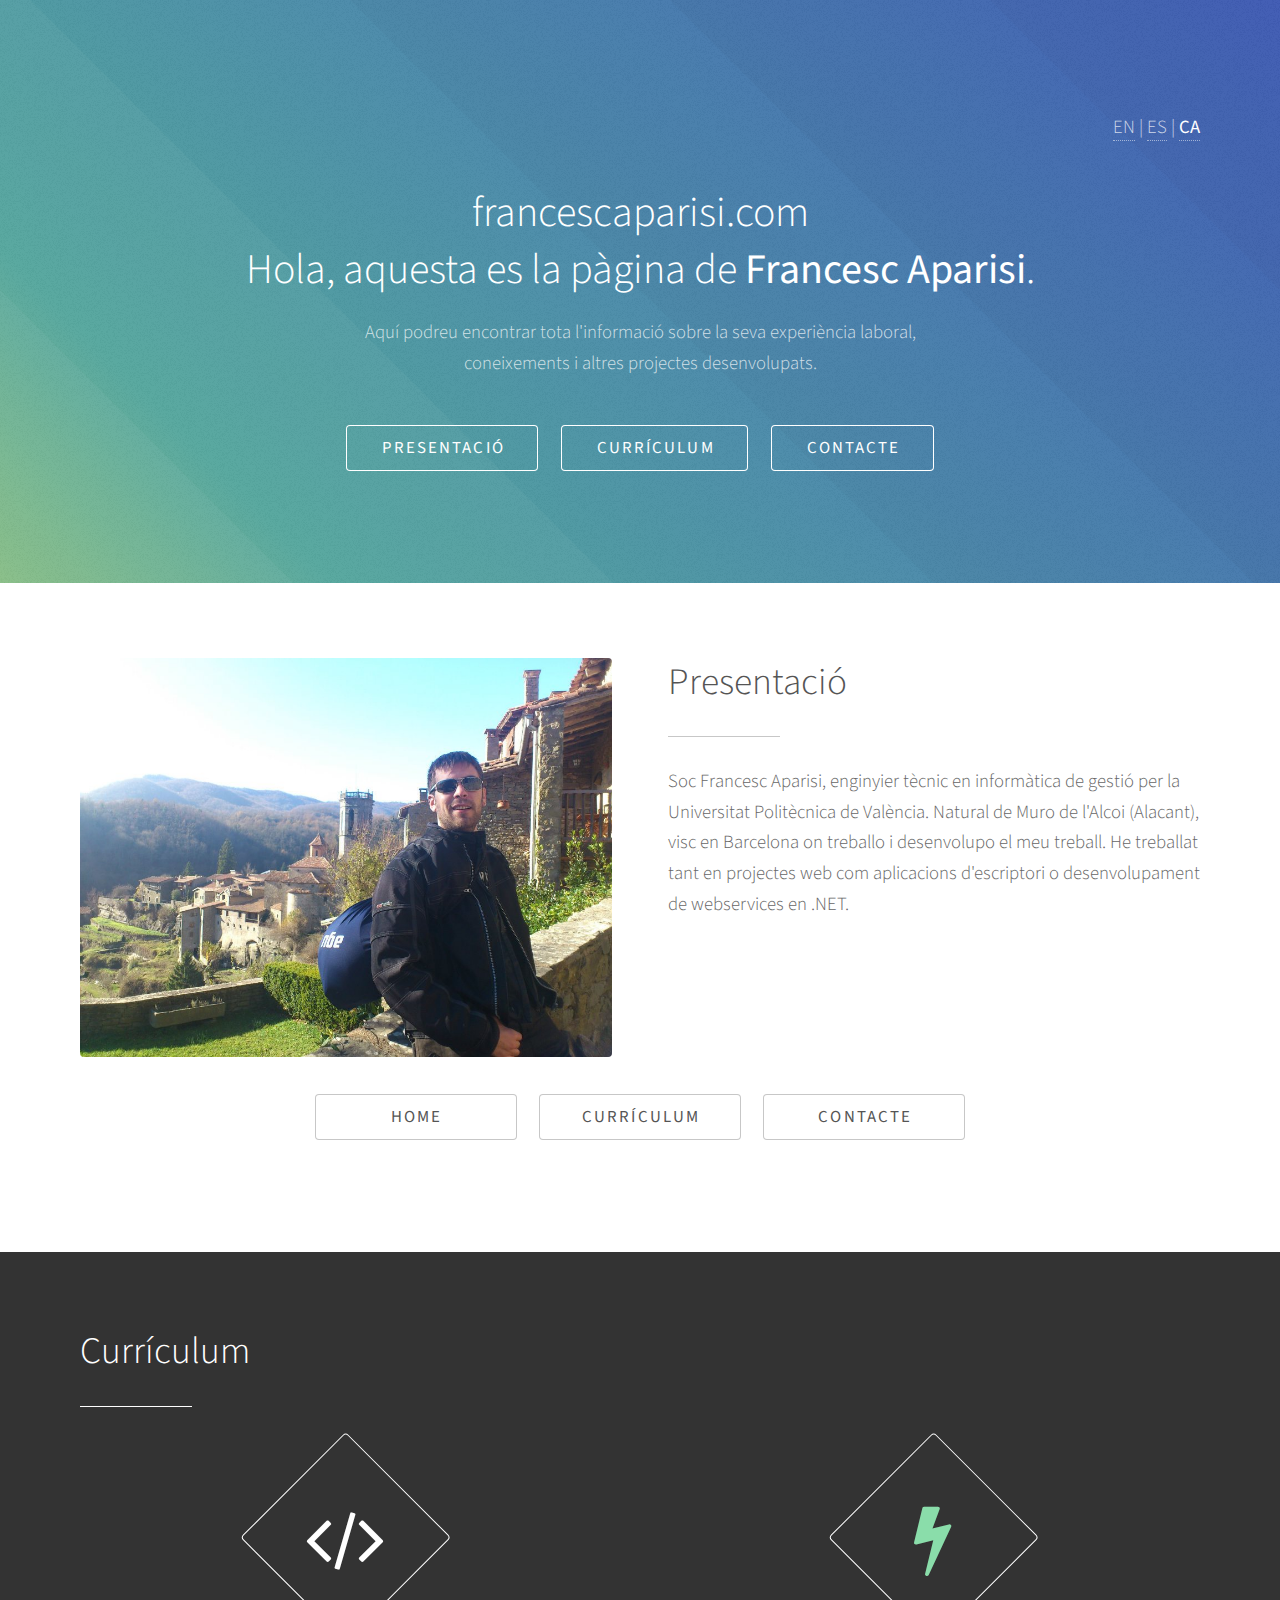
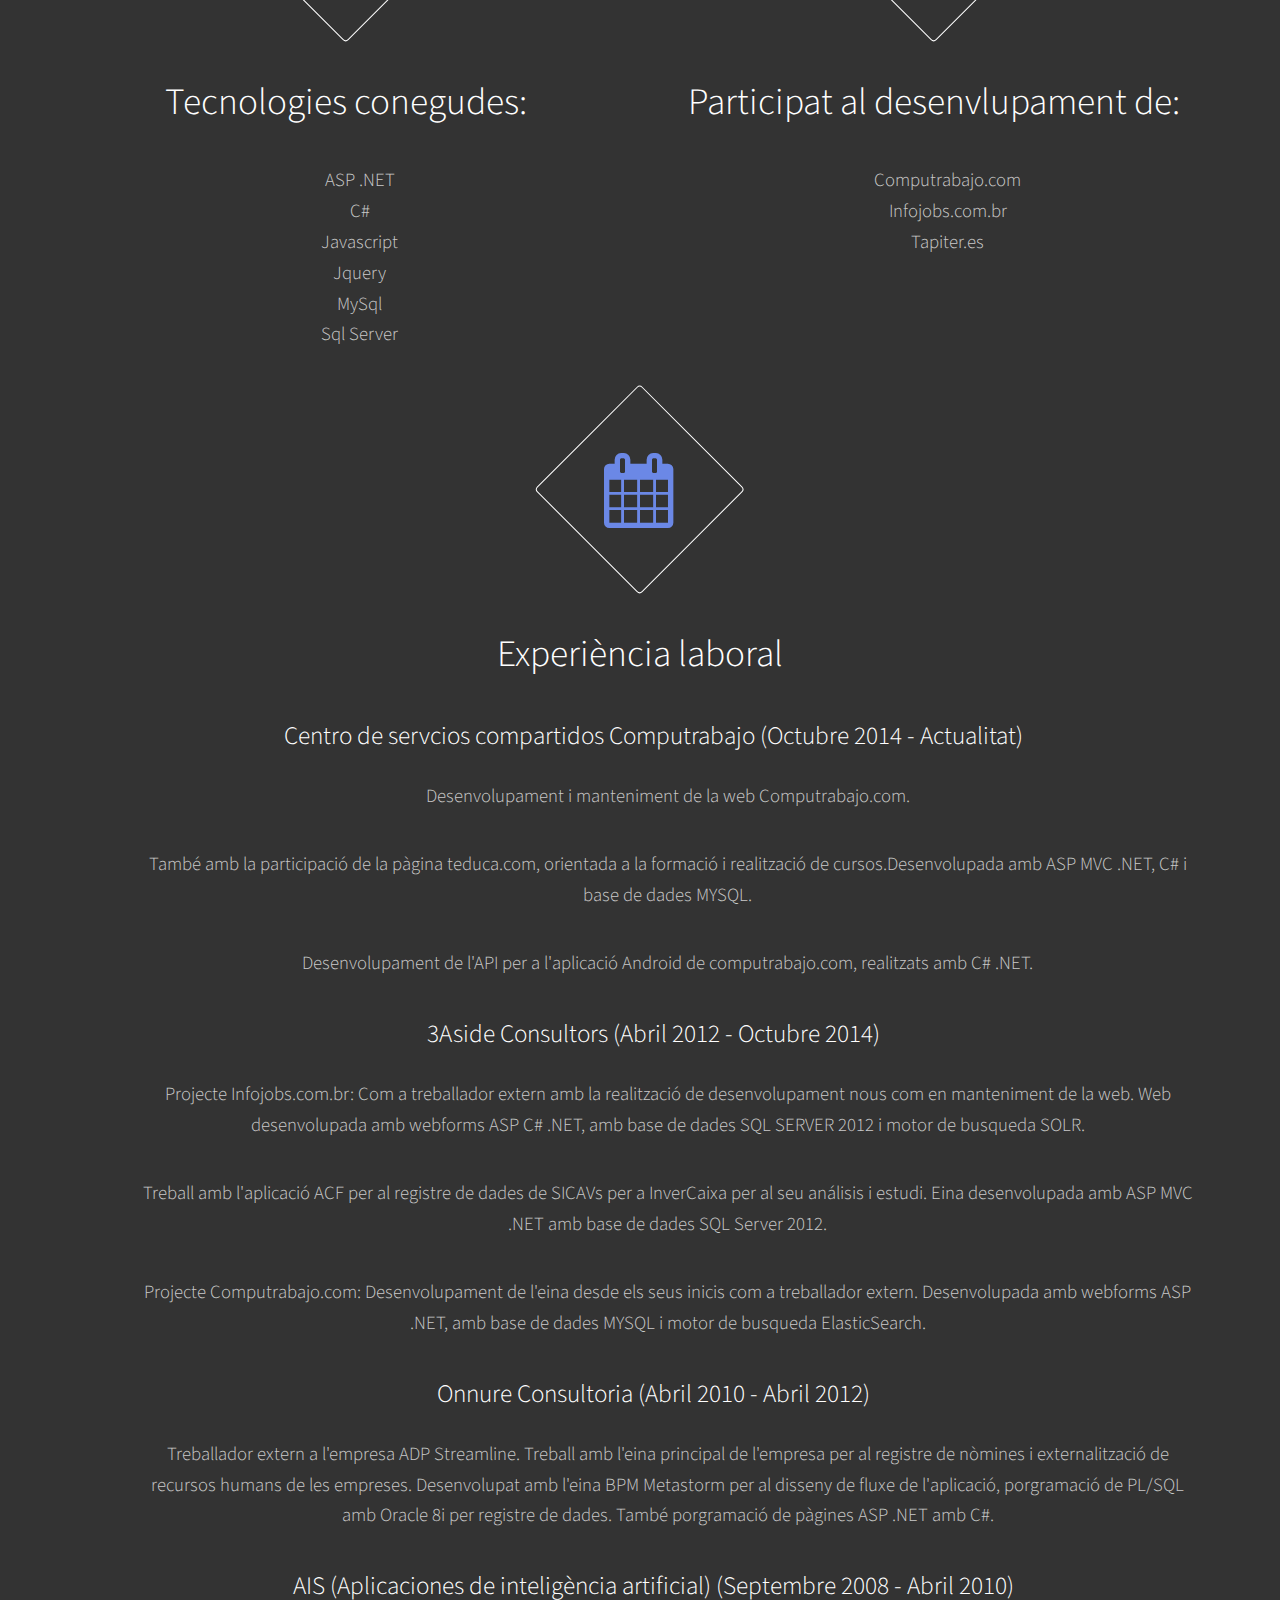
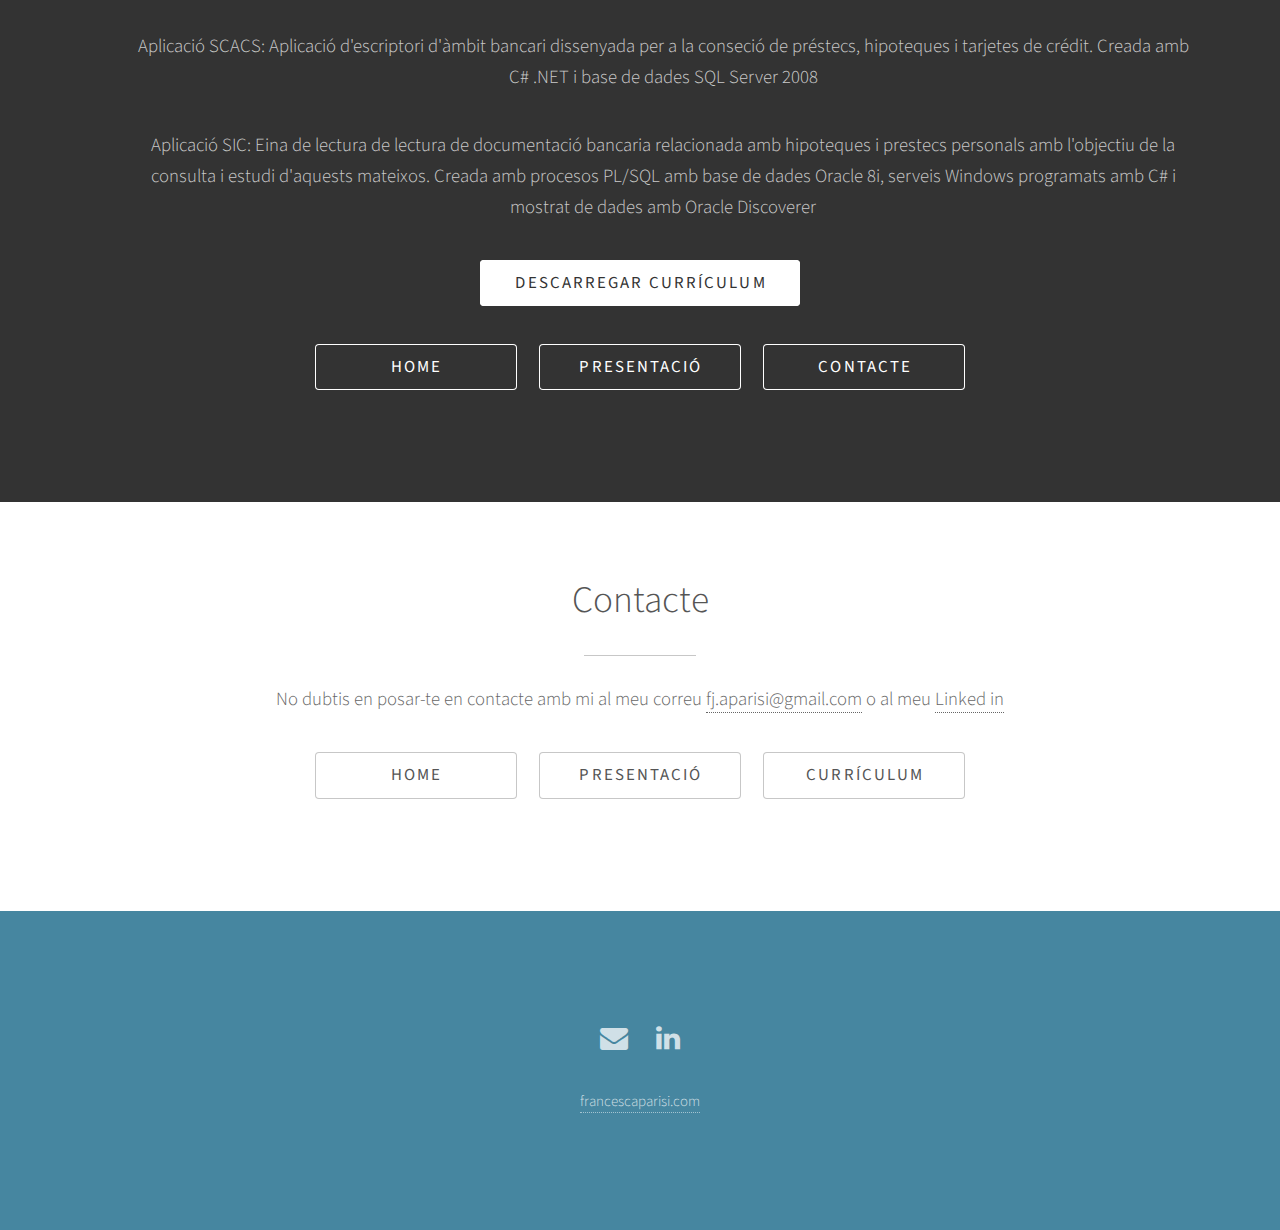
<file: ca/index.html>
<!DOCTYPE HTML>
<html>
	<head>
		<title>Benvingut/da a francescaparisi.com</title>
		<meta charset="utf-8" />
		<meta name="viewport" content="width=device-width, initial-scale=1" />
		<!--[if lte IE 8]><script src="../assets/js/ie/html5shiv.js"></script><![endif]-->
		<link rel="stylesheet" href="../assets/css/main.css" />
		<!--[if lte IE 8]><link rel="stylesheet" href="../assets/css/ie8.css" /><![endif]-->
		<!--[if lte IE 9]><link rel="stylesheet" href="../assets/css/ie9.css" /><![endif]-->
	</head>
	<body>

		<!-- Header -->
			<section id="header">
			<div class="container inner" style="text-align: right;">
				<a href="../en/index.html">EN</a> | <a href="../es/index.html">ES</a> | <a href="../ca/index.html"><strong>CA</strong></a>
			</div>
				<div class="inner">
					<h1><p>francescaparisi.com</p></h1>
					<h1>Hola, aquesta es la pàgina de <strong>Francesc Aparisi</strong>.<br /></h1>
					<p>Aquí podreu encontrar tota l'informació sobre la seva experiència laboral,<br />
					coneixements i altres projectes desenvolupats.</p>
					<ul class="actions">
						<li><a href="#one" class="button scrolly">Presentació</a></li>
						<li><a href="#two" class="button scrolly">Currículum</a></li>
						<li><a href="#three" class="button scrolly">Contacte</a></li>
					</ul>
				</div>
			</section>

		<!-- One -->
			<section id="one" class="main style1">
				<div class="container">
					<div class="row 150%">
						<div class="6u 12u$(medium)">
							<span class="image fit"><img src="../images/mainpict.jpg" alt="" /></span>
						</div>
						<div class="6u$ 12u$(medium) important(medium)">
							<header class="major">
								<h2>Presentació</h2>
							</header>
							<p>Soc Francesc Aparisi, enginyier tècnic en informàtica de gestió per 
							la Universitat Politècnica de València. Natural de Muro de l'Alcoi (Alacant), 
							visc en Barcelona on treballo i desenvolupo el meu treball. He treballat tant
							en projectes web com aplicacions d'escriptori o desenvolupament de webservices
							en .NET.</p>
						</div>
						<div class="12u 12u$(medium)" style="text-align: center;" >
						    <ul class="actions uniform">
						    	<li>
						    		<a href="#header" class="button scrolly">Home</a>
						    	</li>
						    	<li>
						    		<a href="#two" class="button scrolly">Currículum</a>
						    	</li>
						    	<li>
						    		<a href="#three" class="button scrolly">Contacte</a>
						    	</li>
						    </ul>
					    </div>
					</div>
				</div>
			</section>

		<!-- Two -->
			<section id="two" class="main style2">
				<div class="container">
				<header class="major">
					<h2>Currículum</h2>
				</header>
					<div class="row 150%">
						<div class="6u 12u$(medium)" style="text-align: center;">
							<ul class="major-icons">
								<li><span class="icon style major fa-code"></span></li>
							</ul>
								<h2>Tecnologies conegudes:</h2>
									<ul>
										<li>ASP .NET</li>
										<li>C#</li>
										<li>Javascript</li>
										<li>Jquery</li>
										<li>MySql</li>
										<li>Sql Server</li>
									</ul>
							
						</div>
						<div class="6u$ 12u$(medium)" style="text-align: center;">
							<ul class="major-icons">
								<li><span class="icon style2 major fa-bolt"></span></li>
							</ul>
								<h2>Participat al desenvlupament de:</h2>
									<ul>
										<li>Computrabajo.com</li>
										<li>Infojobs.com.br</li>
										<li>Tapiter.es</li>
									</ul>
						</div>
					</div>
					<div class="rows 150%">
						<div class="12u$ 12u$(medium)" style="text-align: center;">
							<ul class="major-icons">
								<li><span class="icon style6 major fa-calendar"></span></li>
							</ul>
								<h2>Experiència laboral</h2>
								<ul>
									<li><h3>Centro de servcios compartidos Computrabajo (Octubre 2014 - Actualitat)</h3>
										<ul>
											<li>
												<p>Desenvolupament i manteniment de la web Computrabajo.com.</p>
												<p> També amb la participació de la pàgina teduca.com, orientada a la formació i realització de cursos.Desenvolupada amb ASP MVC .NET, C# i base de dades MYSQL.</p>
												<p>Desenvolupament de l'API per a l'aplicació Android de computrabajo.com, realitzats amb C# .NET.</p>
											</li>
										</ul>
									</li>
									<li>
										<h3>3Aside Consultors (Abril 2012 - Octubre 2014)</h3>
										<ul>
											<li><p>Projecte Infojobs.com.br: Com a treballador extern amb la realització de desenvolupament nous com en 
											manteniment de la web. Web desenvolupada amb webforms ASP C# .NET, amb base de dades SQL SERVER 2012 i motor de busqueda
											SOLR.</p></li>
											<li><p>Treball amb l'aplicació ACF per al registre de dades de SICAVs per a InverCaixa per al seu análisis i estudi. Eina desenvolupada amb ASP MVC .NET amb base de dades SQL Server 2012.</p></li>
											<li><p>Projecte Computrabajo.com: Desenvolupament de l'eina desde els seus inicis com a treballador extern. Desenvolupada amb webforms ASP .NET, amb base de dades MYSQL i motor de busqueda ElasticSearch.</p></li>
										</ul>
									</li>
									<li>
										<h3>Onnure Consultoria (Abril 2010 - Abril 2012)</h3>
										<ul>
											<li><p>Treballador extern a l'empresa ADP Streamline. Treball amb l'eina principal de l'empresa per al registre
											de nòmines i externalització de recursos humans de les empreses. Desenvolupat amb l'eina BPM Metastorm per 
											al disseny de fluxe de l'aplicació, porgramació de PL/SQL amb Oracle 8i per registre de dades. També porgramació
											de pàgines ASP .NET amb C#.</p></li>
										</ul>
									</li>
									<li><h3>AIS (Aplicaciones de inteligència artificial) (Septembre 2008 - Abril 2010)</h3></li>
										<ul>
											<li><p>Aplicació SCACS: Aplicació d'escriptori d'àmbit bancari dissenyada per a la conseció 
												de préstecs, hipoteques i tarjetes de crédit. Creada amb C# .NET i base de dades SQL Server 2008</p></li>
											<li><p>Aplicació SIC: Eina de lectura de lectura de documentació bancaria relacionada amb hipoteques i 
												prestecs personals amb l'objectiu de la consulta i estudi d'aquests mateixos. Creada amb 
												procesos PL/SQL amb base de dades Oracle 8i, serveis Windows programats amb C# i mostrat de dades amb Oracle Discoverer</p>
											</li>
										</ul>
								</ul>
						</div>
					</div>
					<div class="12u 12u$(medium)" style="text-align: center;" >
					    <ul class="actions uniform">
					    	<li>
					    		<a href="../docs/CV.pdf" target="_blank" class="button special">Descarregar currículum</a>
					    	</li>
					    </ul>
				    </div>
					<div class="12u 12u$(medium)" style="text-align: center;" >
					    <ul class="actions uniform">
					    	<li>
					    		<a href="#header" class="button scrolly">Home</a>
					    	</li>
					    	<li>
					    		<a href="#one" class="button scrolly">Presentació</a>
					    	</li>
					    	<li>
					    		<a href="#three" class="button scrolly">Contacte</a>
					    	</li>
					    </ul>
				    </div>
				</div>
			</section>
		<!-- Three -->
			<section id="three" class="main style1 special">
				<div class="container">
					<header class="major">
						<h2>Contacte</h2>
					</header>
						<p>No dubtis en posar-te en contacte amb mi al meu correu <a href="mailto:fj.aparisi@gmail.com" target="_top">fj.aparisi@gmail.com</a> o al meu <a href="http://es.linkedin.com/in/1984francescaparisimartinez" target="_blank">Linked in</a></p>
					
					<div class="row 150%">
						<div class="12u$ 12u$(medium)">
							<div class="12u 12u$(medium)" style="text-align: center;" >
						    	<ul class="actions uniform">
							    	<li>
							    		<a href="#header" class="button scrolly">Home</a>
							    	</li>
							    	<li>
							    		<a href="#one" class="button scrolly">Presentació</a>
							    	</li>
							    	<li>
							    		<a href="#two" class="button scrolly">Currículum</a>
							    	</li>
						    	</ul>
				    		</div>
						</div>
					</div>
				</div>
			</section>
		<!-- Footer -->
			<section id="footer">
				<ul class="icons">
					<!--<li><a href="#" class="icon alt fa-github"><span class="label">GitHub</span></a></li>-->
					<li><a href="mailto:fj.aparisi@gmail.com" class="icon alt fa-envelope">
						<span class="label">Email</span></a>
					</li>
					<li>
						<a href="http://es.linkedin.com/in/1984francescaparisimartinez" target="_blank" class="icon alt fa-linkedin">
						<span class="label">LinkedIn</span></a>
					</li>
				</ul>
				<ul class="copyright">
					<li><a href="http://francescaparisi.com">francescaparisi.com</a></li>
				</ul>
			</section>

		<!-- Scripts -->
			<script src="../assets/js/jquery.min.js"></script>
			<script src="../assets/js/jquery.scrolly.min.js"></script>
			<script src="../assets/js/skel.min.js"></script>
			<script src="../assets/js/util.js"></script>
			<!--[if lte IE 8]><script src="../assets/js/ie/respond.min.js"></script><![endif]-->
			<script src="../assets/js/main.js"></script>

	</body>
</html>
</file>
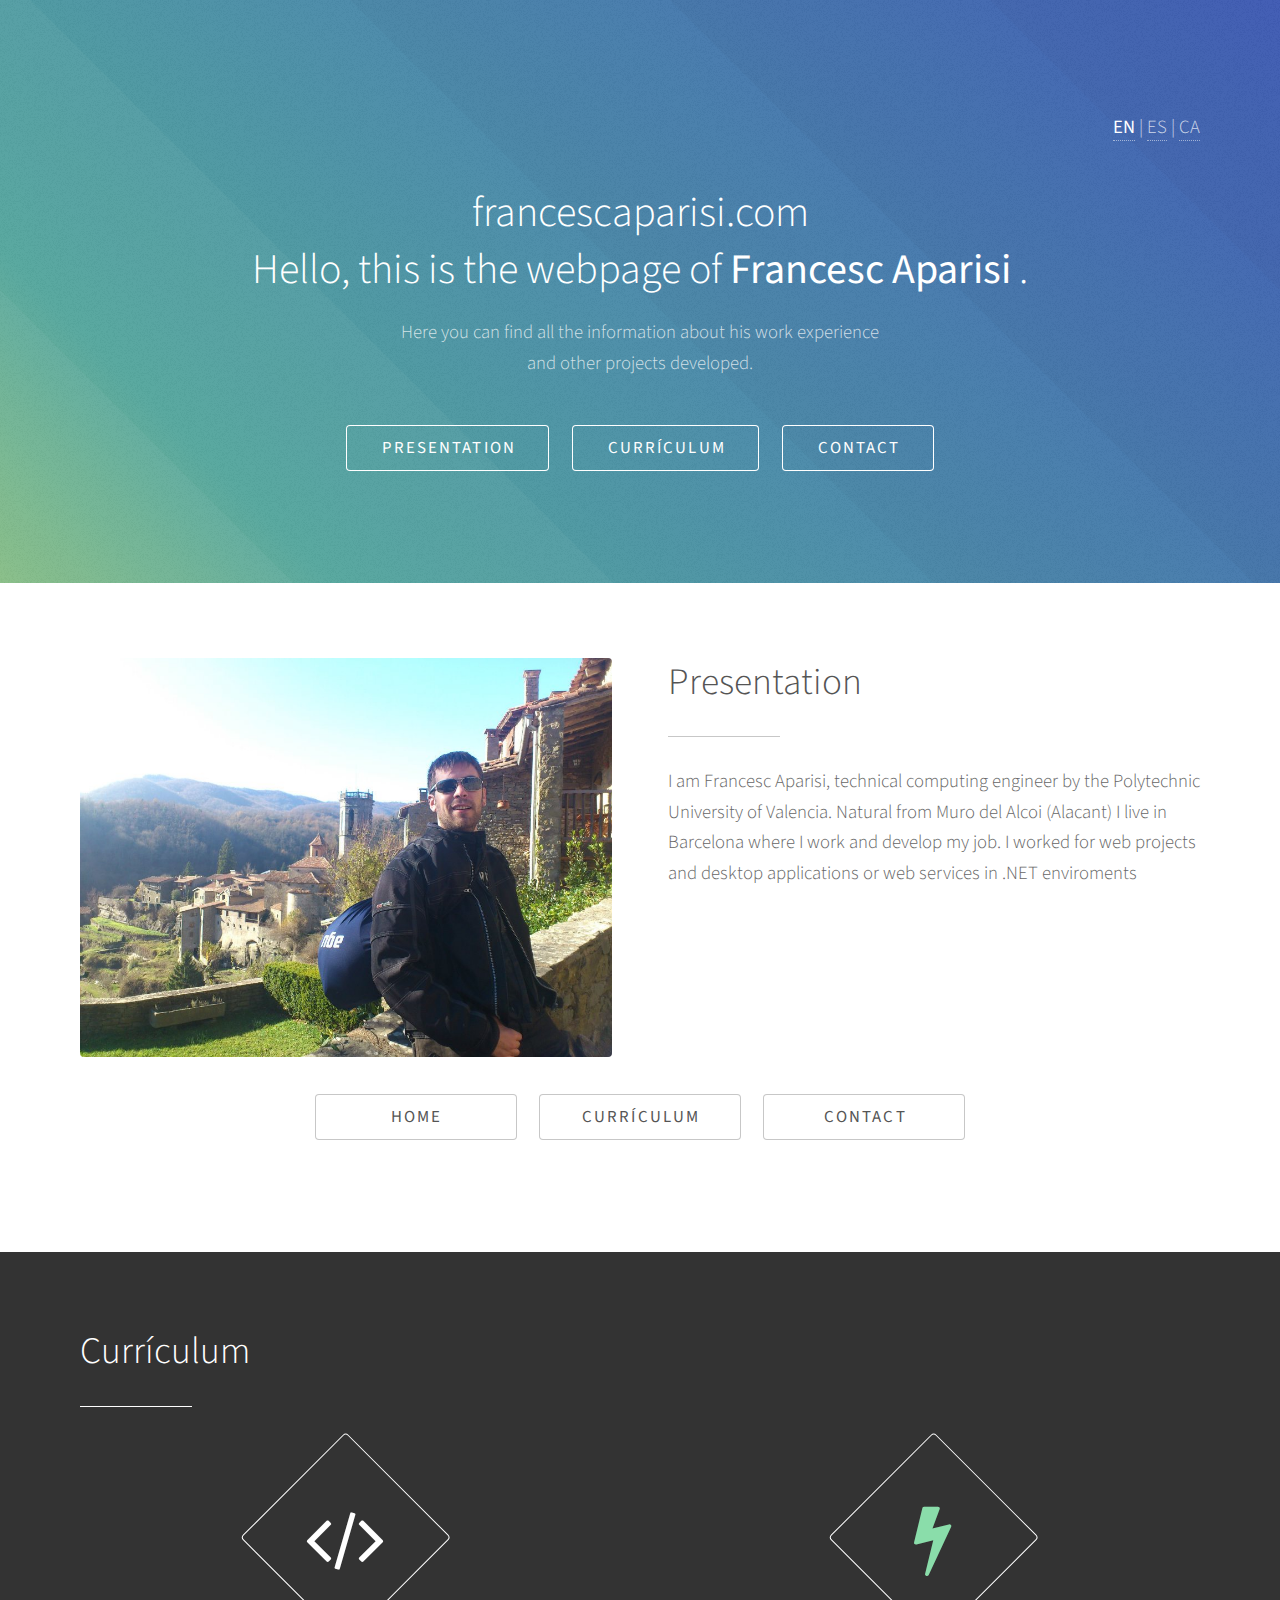
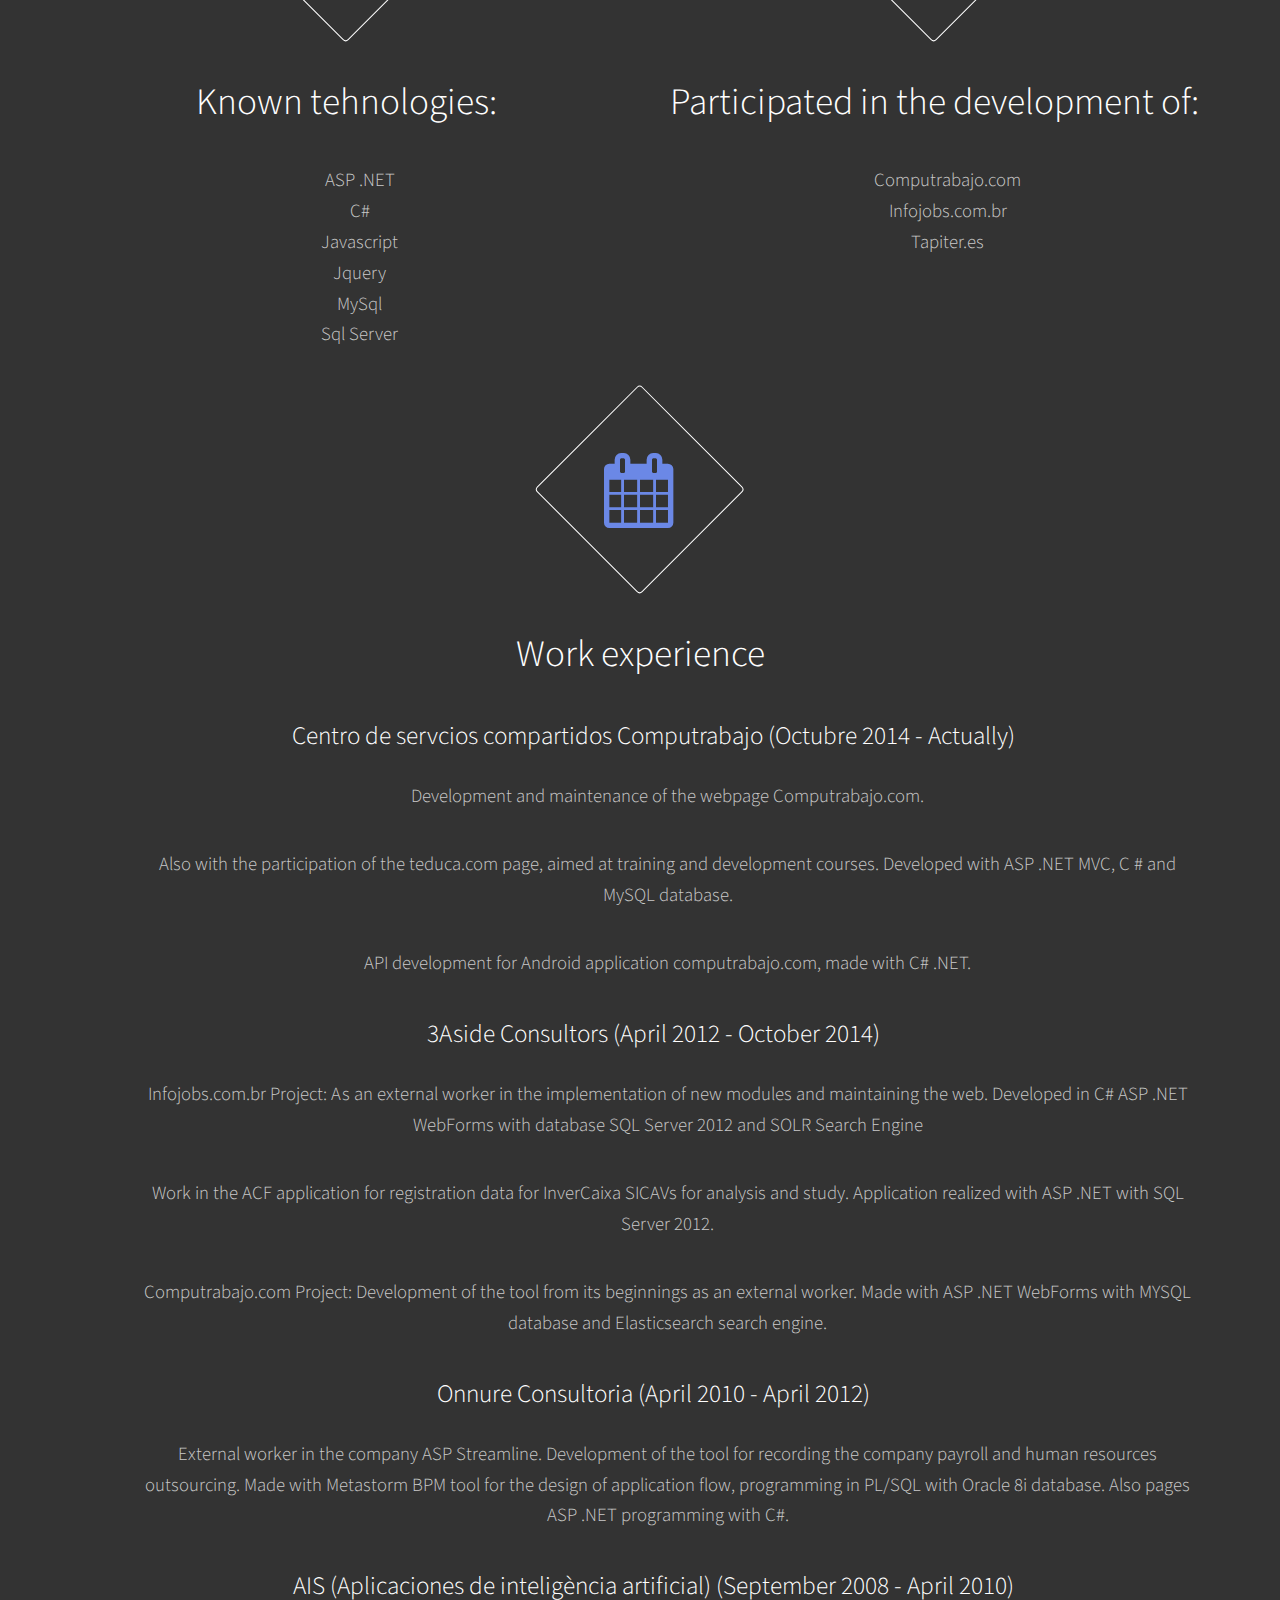
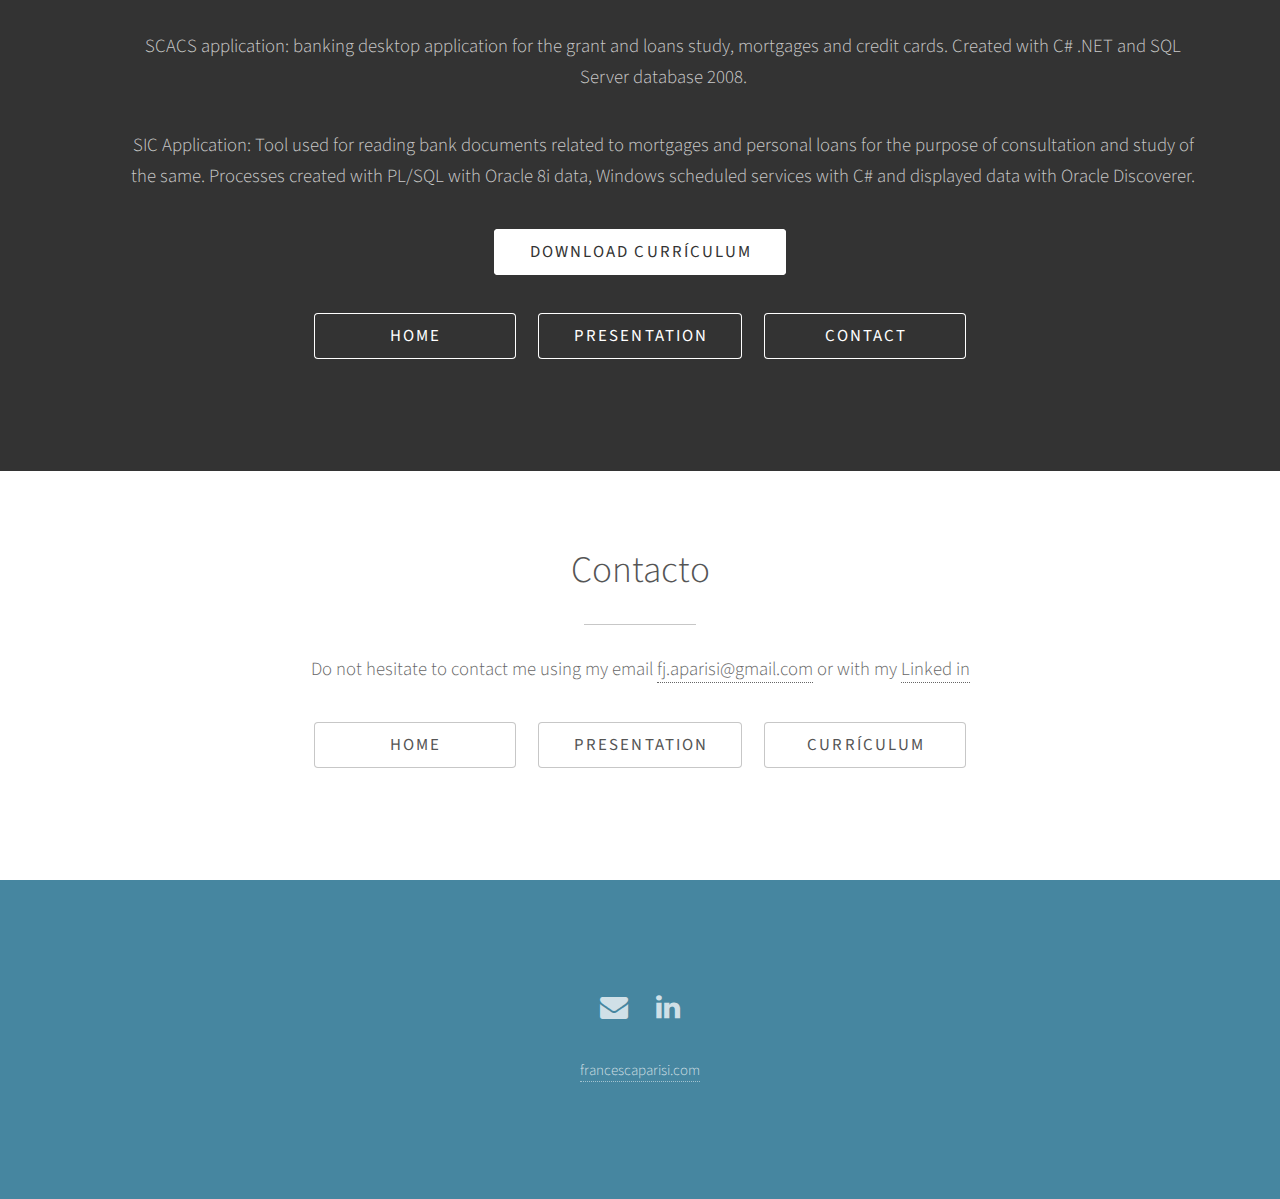
<file: en/index.html>
<!DOCTYPE HTML>
<html>
	<head>
		<title>Welcome to francescaparisi.com</title>
		<meta charset="utf-8" />
		<meta name="viewport" content="width=device-width, initial-scale=1" />
		<!--[if lte IE 8]><script src="../assets/js/ie/html5shiv.js"></script><![endif]-->
		<link rel="stylesheet" href="../assets/css/main.css" />
		<!--[if lte IE 8]><link rel="stylesheet" href="../assets/css/ie8.css" /><![endif]-->
		<!--[if lte IE 9]><link rel="stylesheet" href="../assets/css/ie9.css" /><![endif]-->
	</head>
	<body><!DOCTYPE HTML>
<html>
	<head>
		<title>Bienvenido/a a francescaparisi.com</title>
		<meta charset="utf-8" />
		<meta name="viewport" content="width=device-width, initial-scale=1" />
		<!--[if lte IE 8]><script src="../assets/js/ie/html5shiv.js"></script><![endif]-->
		<link rel="stylesheet" href="../assets/css/main.css" />
		<!--[if lte IE 8]><link rel="stylesheet" href="../assets/css/ie8.css" /><![endif]-->
		<!--[if lte IE 9]><link rel="stylesheet" href="../assets/css/ie9.css" /><![endif]-->
	</head>
	<body>

		<!-- Header -->
			<section id="header">
			<div class="container inner" style="text-align: right;">
				<a href="../en/index.html"><strong>EN</strong></a> | <a href="../es/index.html">ES</a> | <a href="../ca/index.html">CA</a>
			</div>
				<div class="inner">
					<h1><p>francescaparisi.com</p></h1>
					<h1>Hello, this is the webpage of <strong> Francesc Aparisi </strong>.<br/></h1>
					<p> Here you can find all the information about his work experience <br />
						and other projects developed.</p>
					<ul class="actions">
						<li><a href="#one" class="button scrolly">Presentation</a></li>
						<li><a href="#two" class="button scrolly">Currículum</a></li>
						<li><a href="#three" class="button scrolly">Contact</a></li>
					</ul>
				</div>
			</section>

		<!-- One -->
			<section id="one" class="main style1">
				<div class="container">
					<div class="row 150%">
						<div class="6u 12u$(medium)">
							<span class="image fit"><img src="../images/mainpict.jpg" alt="" /></span>
						</div>
						<div class="6u$ 12u$(medium) important(medium)">
							<header class="major">
								<h2>Presentation</h2>
							</header>
							<p>I am Francesc Aparisi, technical computing engineer
							by the Polytechnic University of Valencia. Natural from Muro del Alcoi (Alacant)
							I live in Barcelona where I work and develop my job. I worked for
							web projects and desktop applications or web services in .NET enviroments</p>
						</div>
						<div class="12u 12u$(medium)" style="text-align: center;" >
						    <ul class="actions uniform">
						    	<li>
						    		<a href="#header" class="button scrolly">Home</a>
						    	</li>
						    	<li>
						    		<a href="#two" class="button scrolly">Currículum</a>
						    	</li>
						    	<li>
						    		<a href="#three" class="button scrolly">Contact</a>
						    	</li>
						    </ul>
					    </div>
					</div>
				</div>
			</section>

		<!-- Two -->
			<section id="two" class="main style2">
				<div class="container">
				<header class="major">
					<h2>Currículum</h2>
				</header>
					<div class="row 150%">
						<div class="6u 12u$(medium)" style="text-align: center;">
							<ul class="major-icons">
								<li><span class="icon style major fa-code"></span></li>
							</ul>
								<h2>Known tehnologies:</h2>
									<ul>
										<li>ASP .NET</li>
										<li>C#</li>
										<li>Javascript</li>
										<li>Jquery</li>
										<li>MySql</li>
										<li>Sql Server</li>
									</ul>
							
						</div>
						<div class="6u$ 12u$(medium)" style="text-align: center;">
							<ul class="major-icons">
								<li><span class="icon style2 major fa-bolt"></span></li>
							</ul>
								<h2>Participated in the development of:</h2>
									<ul>
										<li>Computrabajo.com</li>
										<li>Infojobs.com.br</li>
										<li>Tapiter.es</li>
									</ul>
						</div>
					</div>
					<div class="rows 150%">
						<div class="12u$ 12u$(medium)" style="text-align: center;">
							<ul class="major-icons">
								<li><span class="icon style6 major fa-calendar"></span></li>
							</ul>
								<h2>Work experience</h2>
								<ul>
									<li><h3>Centro de servcios compartidos Computrabajo (Octubre 2014 - Actually)</h3>
										<ul>
											<li>
												<p>Development and maintenance of the webpage Computrabajo.com.</p>
												<p> Also with the participation of the teduca.com page, aimed at training and development courses.
													Developed with ASP .NET MVC, C # and MySQL database.</p>
												<p>API development for Android application computrabajo.com, made with C# .NET.</p>
											</li>
										</ul>
									</li>
									<li>
										<h3>3Aside Consultors (April 2012 - October 2014)</h3>
										<ul>
											<li><p>Infojobs.com.br Project: As an external worker in the implementation of new modules and maintaining the web. Developed in C# ASP .NET WebForms with database SQL Server 2012 and SOLR Search Engine</p></li>
											<li><p>Work in the ACF application for registration data for InverCaixa SICAVs for analysis and study. Application realized with ASP .NET with SQL Server 2012.</p></li>
											<li><p>Computrabajo.com Project: Development of the tool from its beginnings as an external worker. Made with ASP .NET WebForms with MYSQL database and Elasticsearch search engine.</p></li>
										</ul>
									</li>
									<li>
										<h3>Onnure Consultoria (April 2010 - April 2012)</h3>
										<ul>
											<li><p>External worker in the company ASP Streamline. Development of the tool for recording the company payroll and human resources outsourcing. Made with Metastorm BPM tool for the design of application flow, programming in PL/SQL with Oracle 8i database. Also pages ASP .NET programming with C#.</p></li>
										</ul>
									</li>
									<li><h3>AIS (Aplicaciones de inteligència artificial) (September 2008 - April 2010)</h3></li>
										<ul>
											<li><p>SCACS application: banking desktop application for the grant and loans study, mortgages and credit cards. Created with C# .NET and SQL Server database 2008.</p></li>
											<li><p>SIC Application: Tool used for reading bank documents related to mortgages and personal loans for the purpose of consultation and study of the same. Processes created with PL/SQL with Oracle 8i data, Windows scheduled services with C# and displayed data with Oracle Discoverer.</p></li>
										</ul>
								</ul>
						</div>
					</div>
					<div class="12u 12u$(medium)" style="text-align: center;" >
					    <ul class="actions uniform">
					    	<li>
					    		<a href="../docs/CV.pdf" target="_blank" class="button special">Download currículum</a>
					    	</li>
					    </ul>
				    </div>
					<div class="12u 12u$(medium)" style="text-align: center;" >
					    <ul class="actions uniform">
					    	<li>
					    		<a href="#header" class="button scrolly">Home</a>
					    	</li>
					    	<li>
					    		<a href="#one" class="button scrolly">Presentation</a>
					    	</li>
					    	<li>
					    		<a href="#three" class="button scrolly">Contact</a>
					    	</li>
					    </ul>
				    </div>
				</div>
			</section>
		<!-- Three -->
			<section id="three" class="main style1 special">
				<div class="container">
					<header class="major">
						<h2>Contacto</h2>
					</header>
						<p>Do not hesitate to contact me using my email <a href="mailto:fj.aparisi@gmail.com" target="_top">fj.aparisi@gmail.com</a> or with my <a href="http://es.linkedin.com/in/1984francescaparisimartinez" target="_blank">Linked in</a></p>
					
					<div class="row 150%">
						<div class="12u$ 12u$(medium)">
							<div class="12u 12u$(medium)" style="text-align: center;" >
						    	<ul class="actions uniform">
							    	<li>
							    		<a href="#header" class="button scrolly">Home</a>
							    	</li>
							    	<li>
							    		<a href="#one" class="button scrolly">Presentation</a>
							    	</li>
							    	<li>
							    		<a href="#two" class="button scrolly">Currículum</a>
							    	</li>
						    	</ul>
				    		</div>
						</div>
					</div>
				</div>
			</section>
		<!-- Footer -->
			<section id="footer">
				<ul class="icons">
					<!--<li><a href="#" class="icon alt fa-github"><span class="label">GitHub</span></a></li>-->
					<li><a href="mailto:fj.aparisi@gmail.com" class="icon alt fa-envelope">
						<span class="label">Email</span></a>
					</li>
					<li>
						<a href="http://es.linkedin.com/in/1984francescaparisimartinez" target="_blank" class="icon alt fa-linkedin">
						<span class="label">LinkedIn</span></a>
					</li>
				</ul>
				<ul class="copyright">
					<li><a href="http://francescaparisi.com">francescaparisi.com</a></li>
				</ul>
			</section>

		<!-- Scripts -->
			<script src="../assets/js/jquery.min.js"></script>
			<script src="../assets/js/jquery.scrolly.min.js"></script>
			<script src="../assets/js/skel.min.js"></script>
			<script src="../assets/js/util.js"></script>
			<!--[if lte IE 8]><script src="../assets/js/ie/respond.min.js"></script><![endif]-->
			<script src="../assets/js/main.js"></script>

	</body>
</html>
</file>
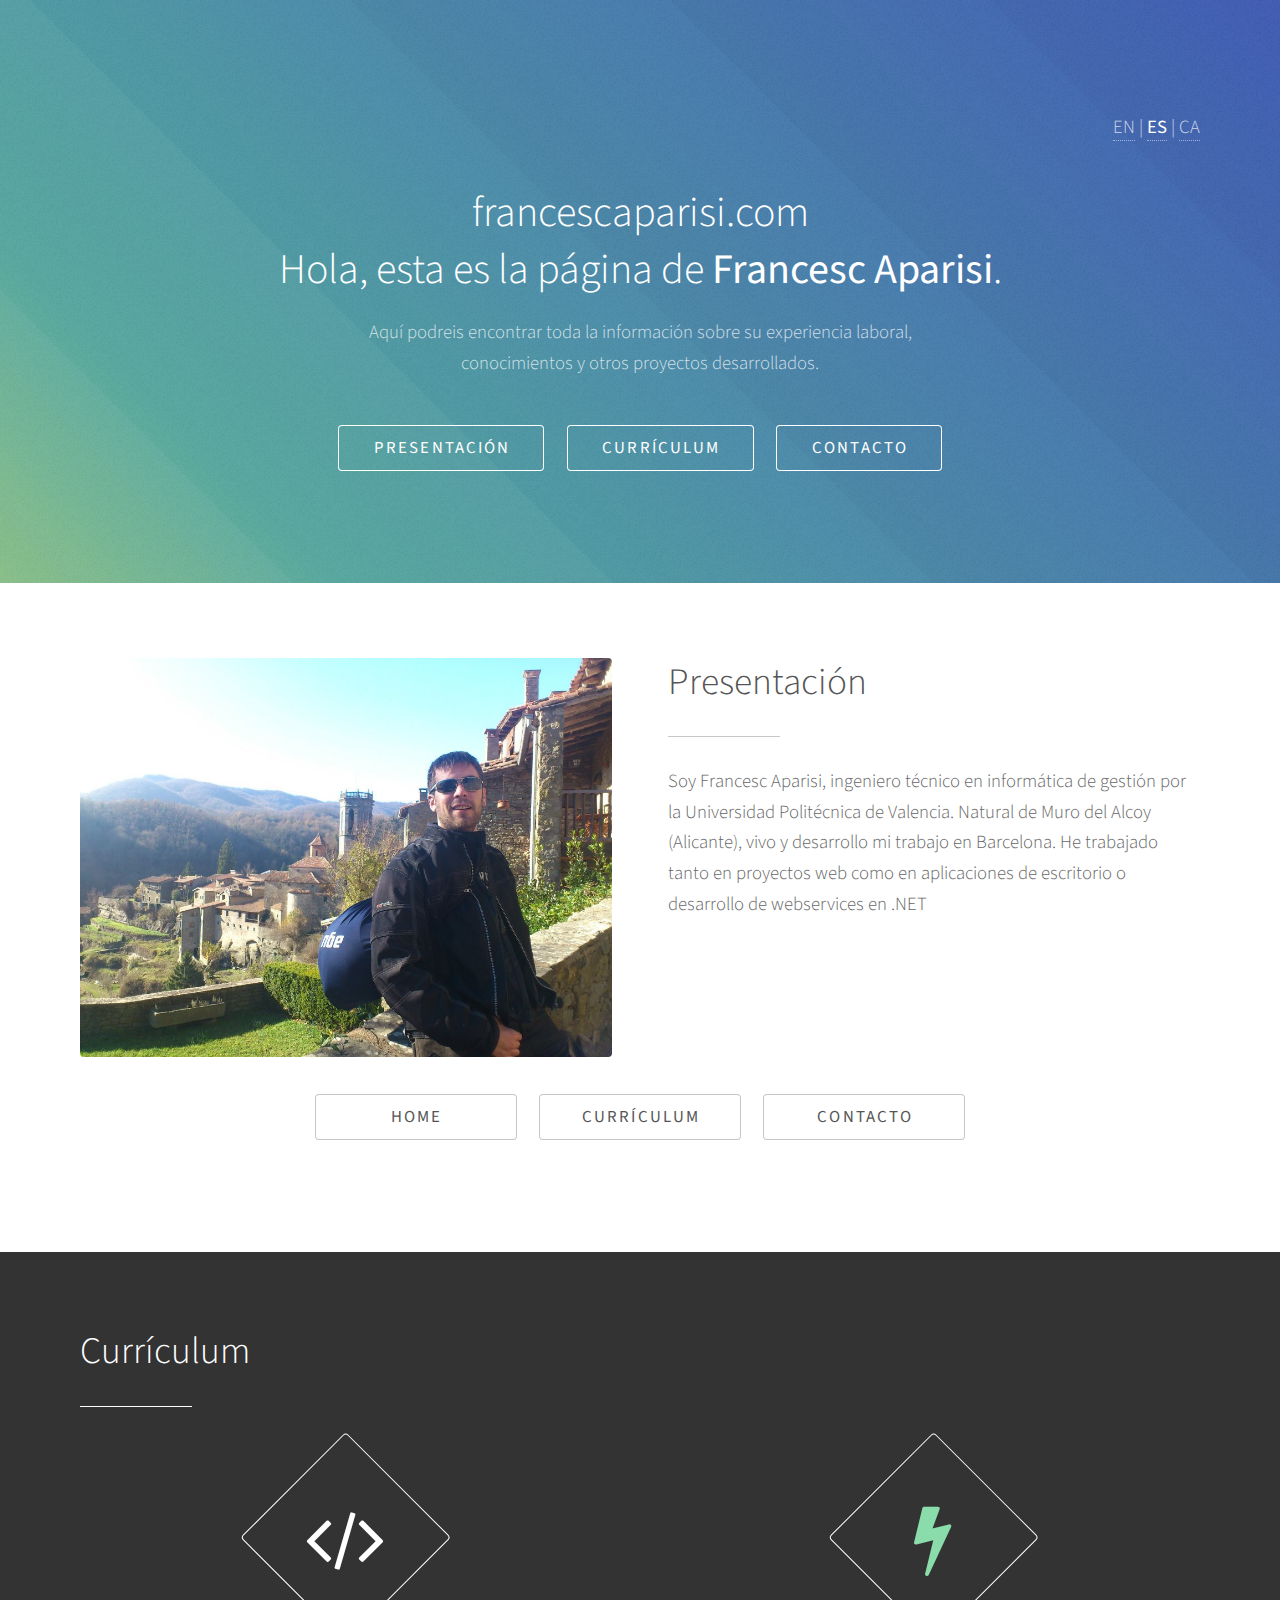
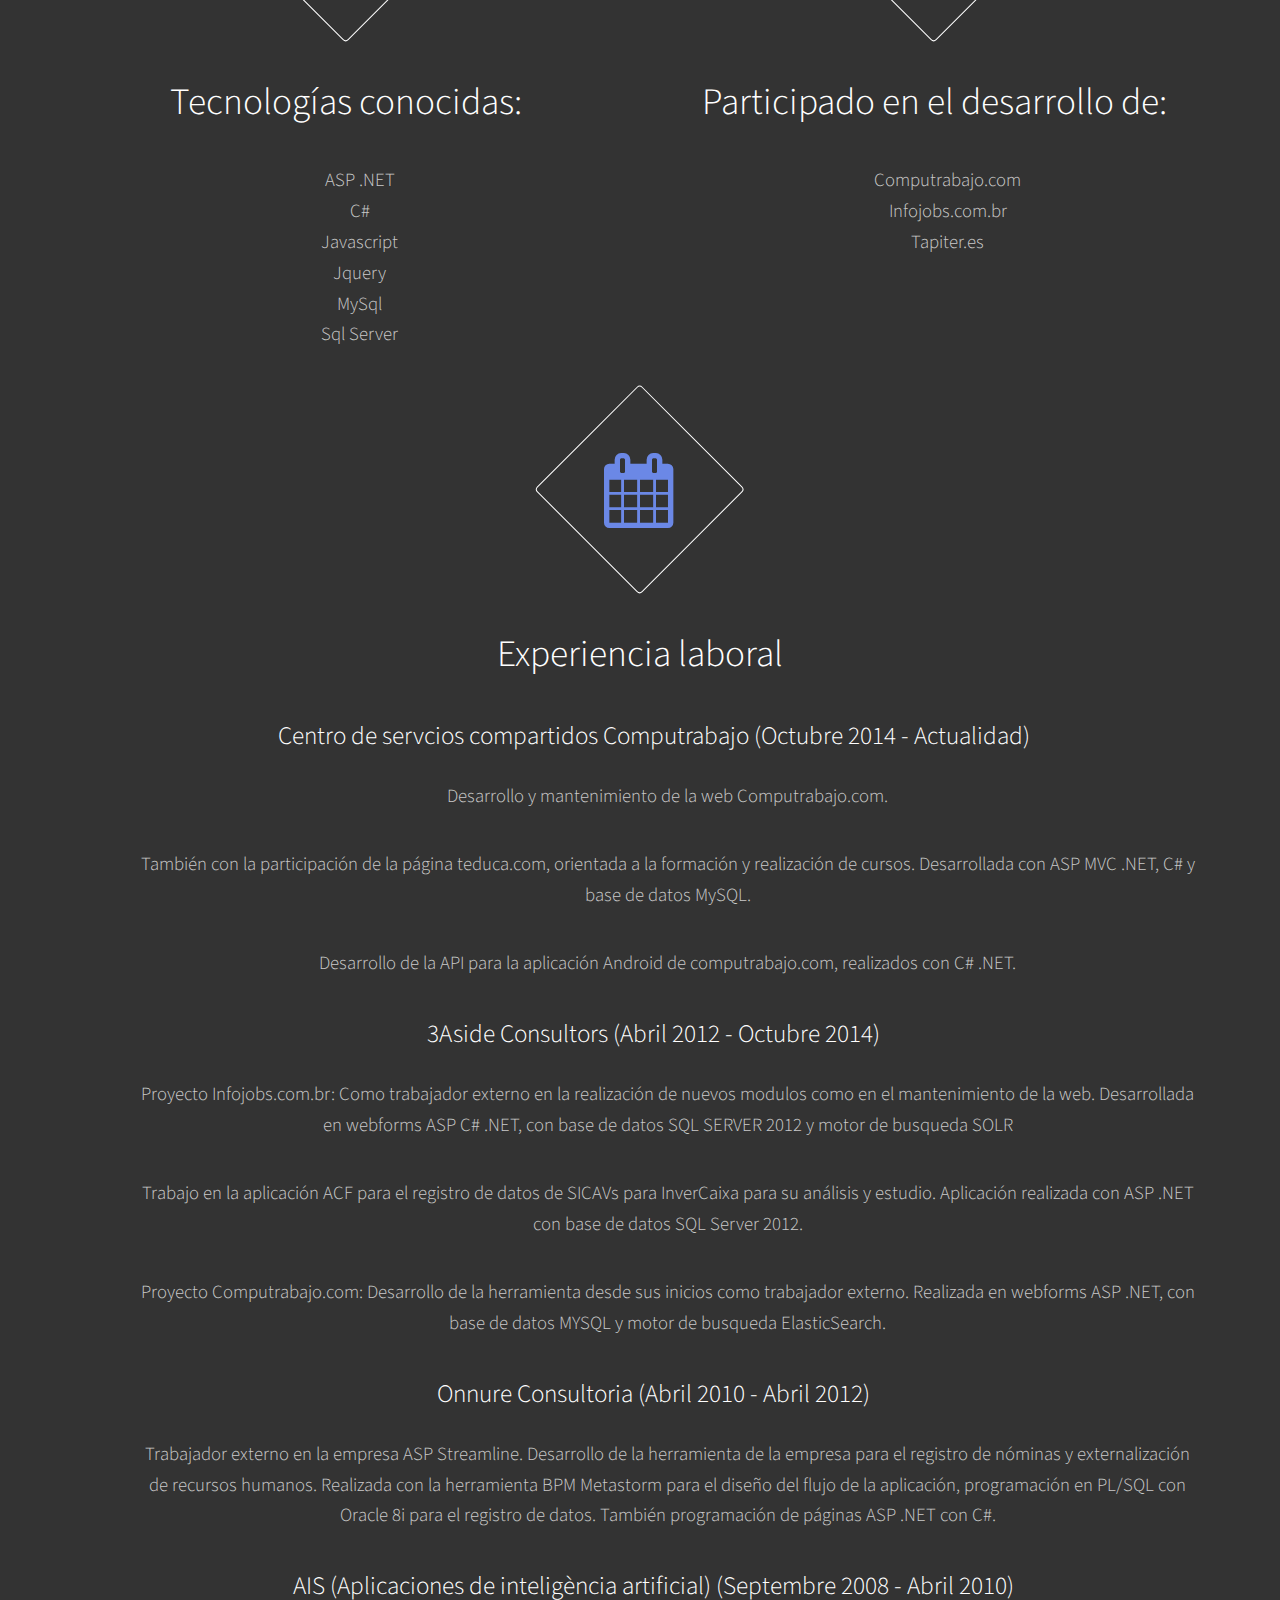
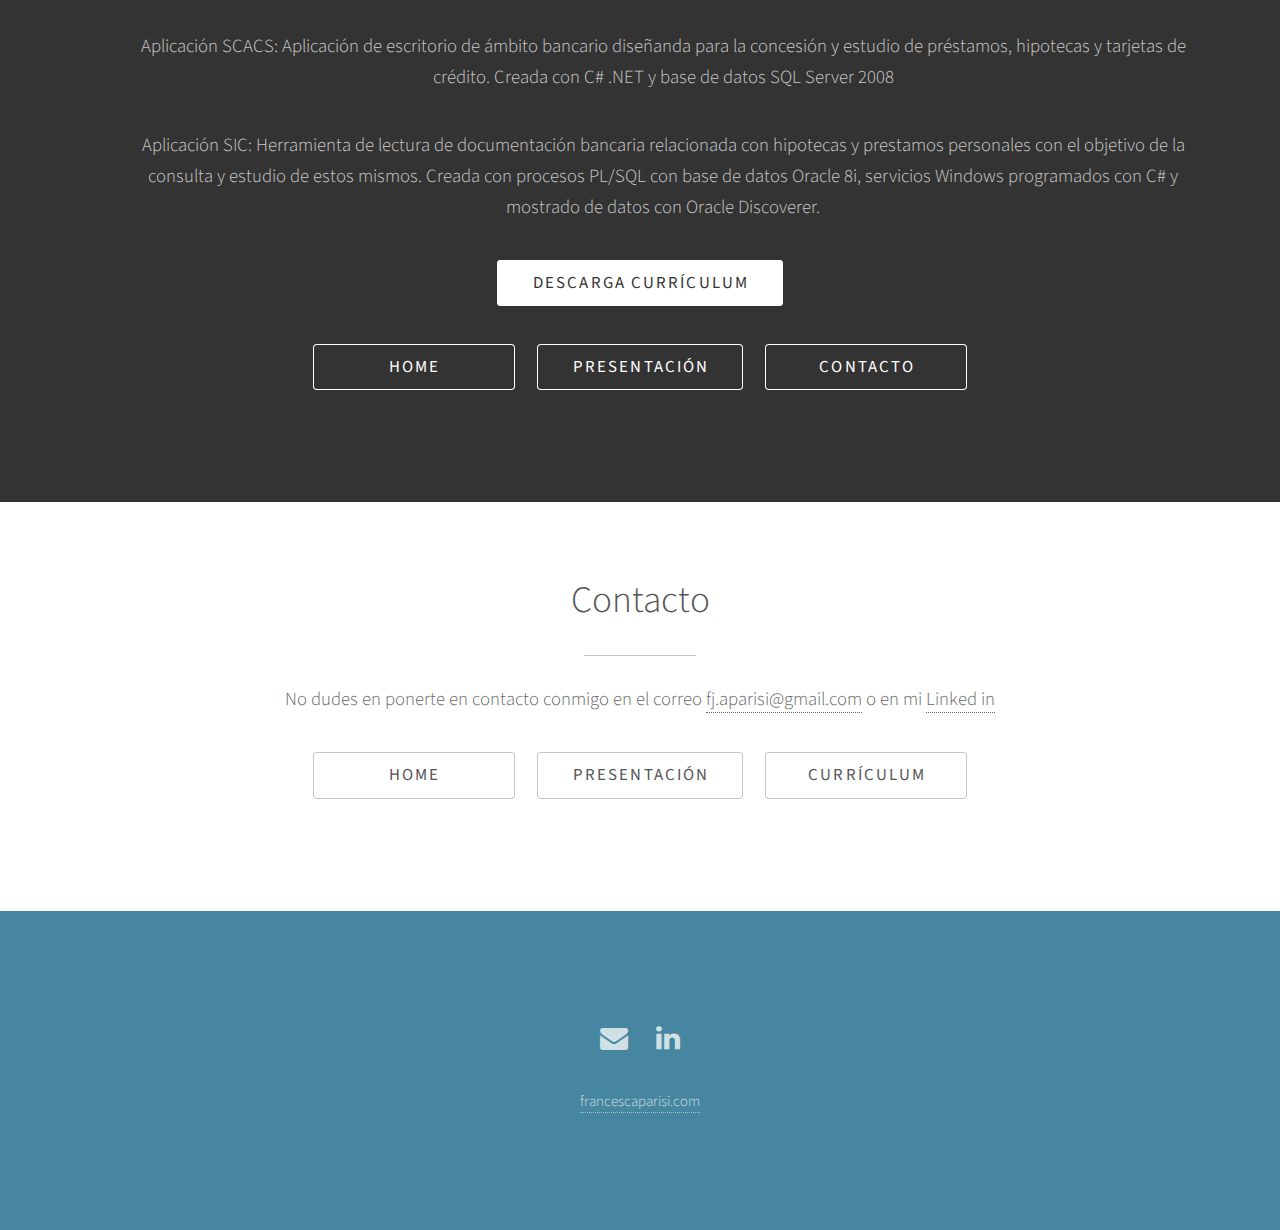
<file: es/index.html>
<!DOCTYPE HTML>
<html>
	<head>
		<title>Bienvenido/a a francescaparisi.com</title>
		<meta charset="utf-8" />
		<meta name="viewport" content="width=device-width, initial-scale=1" />
		<!--[if lte IE 8]><script src="../assets/js/ie/html5shiv.js"></script><![endif]-->
		<link rel="stylesheet" href="../assets/css/main.css" />
		<!--[if lte IE 8]><link rel="stylesheet" href="../assets/css/ie8.css" /><![endif]-->
		<!--[if lte IE 9]><link rel="stylesheet" href="../assets/css/ie9.css" /><![endif]-->
	</head>
	<body>

		<!-- Header -->
			<section id="header">
			<div class="container inner" style="text-align: right;">
				<a href="../en/index.html">EN</a> | <a href="../es/index.html"><strong>ES</strong></a> | <a href="../ca/index.html">CA</a>
			</div>
				<div class="inner">
					<h1><p>francescaparisi.com</p></h1>
					<h1>Hola, esta es la página de <strong>Francesc Aparisi</strong>.<br /></h1>
					<p>Aquí podreis encontrar toda la información sobre su experiencia laboral,<br />
					conocimientos y otros proyectos desarrollados.</p>
					<ul class="actions">
						<li><a href="#one" class="button scrolly">Presentación</a></li>
						<li><a href="#two" class="button scrolly">Currículum</a></li>
						<li><a href="#three" class="button scrolly">Contacto</a></li>
					</ul>
				</div>
			</section>

		<!-- One -->
			<section id="one" class="main style1">
				<div class="container">
					<div class="row 150%">
						<div class="6u 12u$(medium)">
							<span class="image fit"><img src="../images/mainpict.jpg" alt="" /></span>
						</div>
						<div class="6u$ 12u$(medium) important(medium)">
							<header class="major">
								<h2>Presentación</h2>
							</header>
							<p>Soy Francesc Aparisi, ingeniero técnico en informática de gestión por 
							la Universidad Politécnica de Valencia. Natural de Muro del Alcoy (Alicante),
							vivo y desarrollo mi trabajo en Barcelona. He trabajado tanto en 
							proyectos web como en aplicaciones de escritorio o desarrollo de webservices en .NET</p>
						</div>
						<div class="12u 12u$(medium)" style="text-align: center;" >
						    <ul class="actions uniform">
						    	<li>
						    		<a href="#header" class="button scrolly">Home</a>
						    	</li>
						    	<li>
						    		<a href="#two" class="button scrolly">Currículum</a>
						    	</li>
						    	<li>
						    		<a href="#three" class="button scrolly">Contacto</a>
						    	</li>
						    </ul>
					    </div>
					</div>
				</div>
			</section>

		<!-- Two -->
			<section id="two" class="main style2">
				<div class="container">
				<header class="major">
					<h2>Currículum</h2>
				</header>
					<div class="row 150%">
						<div class="6u 12u$(medium)" style="text-align: center;">
							<ul class="major-icons">
								<li><span class="icon style major fa-code"></span></li>
							</ul>
								<h2>Tecnologías conocidas:</h2>
									<ul>
										<li>ASP .NET</li>
										<li>C#</li>
										<li>Javascript</li>
										<li>Jquery</li>
										<li>MySql</li>
										<li>Sql Server</li>
									</ul>
							
						</div>
						<div class="6u$ 12u$(medium)" style="text-align: center;">
							<ul class="major-icons">
								<li><span class="icon style2 major fa-bolt"></span></li>
							</ul>
								<h2>Participado en el desarrollo de:</h2>
									<ul>
										<li>Computrabajo.com</li>
										<li>Infojobs.com.br</li>
										<li>Tapiter.es</li>
									</ul>
						</div>
					</div>
					<div class="rows 150%">
						<div class="12u$ 12u$(medium)" style="text-align: center;">
							<ul class="major-icons">
								<li><span class="icon style6 major fa-calendar"></span></li>
							</ul>
								<h2>Experiencia laboral</h2>
								<ul>
									<li><h3>Centro de servcios compartidos Computrabajo (Octubre 2014 - Actualidad)</h3>
										<ul>
											<li>
												<p>Desarrollo y mantenimiento de la web Computrabajo.com.</p>
												<p> También con la participación de la página teduca.com, orientada a la formación y realización de cursos.
												Desarrollada con ASP MVC .NET, C# y base de datos MySQL.</p>
												<p>Desarrollo de la API para la aplicación Android de computrabajo.com, realizados con C# .NET.</p>
											</li>
										</ul>
									</li>
									<li>
										<h3>3Aside Consultors (Abril 2012 - Octubre 2014)</h3>
										<ul>
											<li><p>Proyecto Infojobs.com.br: Como trabajador externo en la realización de nuevos modulos como en el mantenimiento de la web. Desarrollada en webforms ASP C# .NET, con base de datos SQL SERVER 2012 y motor de busqueda SOLR</p></li>
											<li><p>Trabajo en la aplicación ACF para el registro de datos de SICAVs para InverCaixa para su análisis y estudio. Aplicación realizada con ASP .NET con base de datos SQL Server 2012.</p></li>
											<li><p>Proyecto Computrabajo.com: Desarrollo de la herramienta desde sus inicios como trabajador externo. Realizada en webforms ASP .NET, con base de datos MYSQL y motor de busqueda ElasticSearch.</p></li>
										</ul>
									</li>
									<li>
										<h3>Onnure Consultoria (Abril 2010 - Abril 2012)</h3>
										<ul>
											<li><p>Trabajador externo en la empresa ASP Streamline. Desarrollo de la herramienta de la empresa para el registro de nóminas y externalización de recursos humanos. Realizada con la herramienta BPM Metastorm para el diseño del flujo de la aplicación, programación en PL/SQL con Oracle 8i para el registro de datos. También programación de páginas ASP .NET con C#.</p></li>
										</ul>
									</li>
									<li><h3>AIS (Aplicaciones de inteligència artificial) (Septembre 2008 - Abril 2010)</h3></li>
										<ul>
											<li><p>Aplicación SCACS: Aplicación de escritorio de ámbito bancario diseñanda para la concesión y estudio de préstamos, hipotecas y tarjetas de crédito. Creada con C# .NET y base de datos SQL Server 2008</p></li>
											<li><p>Aplicación SIC: Herramienta de lectura de documentación bancaria relacionada con hipotecas y prestamos personales con el objetivo de la consulta y estudio de estos mismos. Creada con procesos PL/SQL con base de datos Oracle 8i, servicios Windows programados con C# y mostrado de datos con Oracle Discoverer.</p></li>
										</ul>
								</ul>
						</div>
					</div>
					<div class="12u 12u$(medium)" style="text-align: center;" >
					    <ul class="actions uniform">
					    	<li>
					    		<a href="../docs/CV.pdf" target="_blank" class="button special">Descarga currículum</a>
					    	</li>
					    </ul>
				    </div>
					<div class="12u 12u$(medium)" style="text-align: center;" >
					    <ul class="actions uniform">
					    	<li>
					    		<a href="#header" class="button scrolly">Home</a>
					    	</li>
					    	<li>
					    		<a href="#one" class="button scrolly">Presentación</a>
					    	</li>
					    	<li>
					    		<a href="#three" class="button scrolly">Contacto</a>
					    	</li>
					    </ul>
				    </div>
				</div>
			</section>
		<!-- Three -->
			<section id="three" class="main style1 special">
				<div class="container">
					<header class="major">
						<h2>Contacto</h2>
					</header>
						<p>No dudes en ponerte en contacto conmigo en el correo <a href="mailto:fj.aparisi@gmail.com" target="_top">fj.aparisi@gmail.com</a> o en mi <a href="http://es.linkedin.com/in/1984francescaparisimartinez" target="_blank">Linked in</a></p>
					
					<div class="row 150%">
						<div class="12u$ 12u$(medium)">
							<div class="12u 12u$(medium)" style="text-align: center;" >
						    	<ul class="actions uniform">
							    	<li>
							    		<a href="#header" class="button scrolly">Home</a>
							    	</li>
							    	<li>
							    		<a href="#one" class="button scrolly">Presentación</a>
							    	</li>
							    	<li>
							    		<a href="#two" class="button scrolly">Currículum</a>
							    	</li>
						    	</ul>
				    		</div>
						</div>
					</div>
				</div>
			</section>
		<!-- Footer -->
			<section id="footer">
				<ul class="icons">
					<!--<li><a href="#" class="icon alt fa-github"><span class="label">GitHub</span></a></li>-->
					<li><a href="mailto:fj.aparisi@gmail.com" class="icon alt fa-envelope">
						<span class="label">Email</span></a>
					</li>
					<li>
						<a href="http://es.linkedin.com/in/1984francescaparisimartinez" target="_blank" class="icon alt fa-linkedin">
						<span class="label">LinkedIn</span></a>
					</li>
				</ul>
				<ul class="copyright">
					<li><a href="http://francescaparisi.com">francescaparisi.com</a></li>
				</ul>
			</section>

		<!-- Scripts -->
			<script src="../assets/js/jquery.min.js"></script>
			<script src="../assets/js/jquery.scrolly.min.js"></script>
			<script src="../assets/js/skel.min.js"></script>
			<script src="../assets/js/util.js"></script>
			<!--[if lte IE 8]><script src="../assets/js/ie/respond.min.js"></script><![endif]-->
			<script src="../assets/js/main.js"></script>

	</body>
</html>
</file>
<file: assets/css/ie8.css>
/*
	Photon by HTML5 UP
	html5up.net | @n33co
	Free for personal and commercial use under the CCA 3.0 license (html5up.net/license)
*/

/* Basic */

	hr {
		border-bottom: solid 1px #ccc;
	}

	blockquote {
		border-left: solid 4px #ccc;
	}

	code {
		border: solid 1px #ccc;
	}

/* Section/Article */

	header.major:after {
		background: #ccc;
	}

/* Form */

	input[type="text"],
	input[type="password"],
	input[type="email"],
	select,
	textarea {
		-ms-behavior: url("assets/js/ie/PIE.htc");
		border: solid 1px #ccc;
		position: relative;
	}

/* List */

	ul.alt li {
		border-top: solid 1px #ccc;
	}

	ul.major-icons li .icon {
		-ms-behavior: url("assets/js/ie/PIE.htc");
		border: solid 1px #ccc;
		position: relative;
	}

/* Table */

	table thead {
		border-bottom: solid 1px #ccc;
	}

	table tfoot {
		border-top: solid 1px #ccc;
	}

	table.alt tbody tr td {
		border: solid 1px #ccc;
		border-left-width: 0;
		border-top-width: 0;
	}

/* Button */

	input[type="submit"],
	input[type="reset"],
	input[type="button"],
	button,
	.button {
		-ms-behavior: url("assets/js/ie/PIE.htc");
		border: solid 1px #ccc;
		position: relative;
	}

/* Image */

	.image {
		-ms-behavior: url("assets/js/ie/PIE.htc");
	}

		.image img {
			-ms-behavior: url("assets/js/ie/PIE.htc");
			position: relative;
		}

/* Main */

	.main.style2 {
		background-color: #333;
		color: #ffffff;
		-ms-behavior: url("assets/js/ie/backgroundsize.min.htc");
		background-image: url("../../images/header.jpg");
		background-size: cover;
		position: relative;
	}

		.main.style2 a {
			border-bottom-color: #ffffff;
		}

			.main.style2 a:hover {
				color: #ffffff;
			}

		.main.style2 h1, .main.style2 h2, .main.style2 h3, .main.style2 h4, .main.style2 h5, .main.style2 h6, .main.style2 strong, .main.style2 b {
			color: #ffffff;
		}

		.main.style2 header p {
			color: #ffffff;
		}

		.main.style2 header.major:after {
			background: #ffffff;
		}

		.main.style2 input[type="submit"],
		.main.style2 input[type="reset"],
		.main.style2 input[type="button"],
		.main.style2 button,
		.main.style2 .button {
			border: solid 1px #ffffff !important;
			color: #ffffff !important;
		}

			.main.style2 input[type="submit"]:hover,
			.main.style2 input[type="reset"]:hover,
			.main.style2 input[type="button"]:hover,
			.main.style2 button:hover,
			.main.style2 .button:hover {
				background-color: transparent;
			}

			.main.style2 input[type="submit"]:active,
			.main.style2 input[type="reset"]:active,
			.main.style2 input[type="button"]:active,
			.main.style2 button:active,
			.main.style2 .button:active {
				background-color: transparent;
			}

			.main.style2 input[type="submit"].special,
			.main.style2 input[type="reset"].special,
			.main.style2 input[type="button"].special,
			.main.style2 button.special,
			.main.style2 .button.special {
				background-color: #ffffff;
				border: solid 1px #ffffff !important;
				color: #333 !important;
			}

				.main.style2 input[type="submit"].special:hover,
				.main.style2 input[type="reset"].special:hover,
				.main.style2 input[type="button"].special:hover,
				.main.style2 button.special:hover,
				.main.style2 .button.special:hover {
					background-color: transparent !important;
					color: #ffffff !important;
				}

				.main.style2 input[type="submit"].special:active,
				.main.style2 input[type="reset"].special:active,
				.main.style2 input[type="button"].special:active,
				.main.style2 button.special:active,
				.main.style2 .button.special:active {
					background-color: transparent !important;
				}

		.main.style2 ul.major-icons li .icon {
			border-color: #ffffff;
		}

		.main.style2 .icon.major {
			color: #ffffff;
		}

		.main.style2:before {
			background-image: url("images/overlay1.png");
			content: '';
			height: 100%;
			left: 0;
			position: absolute;
			top: 0;
			width: 100%;
		}

		.main.style2 > * {
			position: relative;
			z-index: 1;
		}

/* Header */

	#header {
		background-color: #4686a0;
		color: #ffffff;
	}

		#header a {
			border-bottom-color: #ffffff;
		}

			#header a:hover {
				color: #ffffff;
			}

		#header h1, #header h2, #header h3, #header h4, #header h5, #header h6, #header strong, #header b {
			color: #ffffff;
		}

		#header header p {
			color: #ffffff;
		}

		#header header.major:after {
			background: #ffffff;
		}

		#header input[type="submit"],
		#header input[type="reset"],
		#header input[type="button"],
		#header button,
		#header .button {
			border: solid 1px #ffffff !important;
			color: #ffffff !important;
		}

			#header input[type="submit"]:hover,
			#header input[type="reset"]:hover,
			#header input[type="button"]:hover,
			#header button:hover,
			#header .button:hover {
				background-color: transparent;
			}

			#header input[type="submit"]:active,
			#header input[type="reset"]:active,
			#header input[type="button"]:active,
			#header button:active,
			#header .button:active {
				background-color: transparent;
			}

			#header input[type="submit"].special,
			#header input[type="reset"].special,
			#header input[type="button"].special,
			#header button.special,
			#header .button.special {
				background-color: #ffffff;
				border: solid 1px #ffffff !important;
				color: #4686a0 !important;
			}

				#header input[type="submit"].special:hover,
				#header input[type="reset"].special:hover,
				#header input[type="button"].special:hover,
				#header button.special:hover,
				#header .button.special:hover {
					background-color: transparent !important;
					color: #ffffff !important;
				}

				#header input[type="submit"].special:active,
				#header input[type="reset"].special:active,
				#header input[type="button"].special:active,
				#header button.special:active,
				#header .button.special:active {
					background-color: transparent !important;
				}

		#header ul.major-icons li .icon {
			border-color: #ffffff;
		}

		#header .icon.major {
			color: #ffffff;
		}

/* Footer */

	#footer {
		background-color: #4686a0;
		color: #ffffff;
	}

		#footer a {
			border-bottom-color: #ffffff;
		}

			#footer a:hover {
				color: #ffffff;
			}

		#footer h1, #footer h2, #footer h3, #footer h4, #footer h5, #footer h6, #footer strong, #footer b {
			color: #ffffff;
		}

		#footer header p {
			color: #ffffff;
		}

		#footer header.major:after {
			background: #ffffff;
		}

		#footer input[type="submit"],
		#footer input[type="reset"],
		#footer input[type="button"],
		#footer button,
		#footer .button {
			border: solid 1px #ffffff !important;
			color: #ffffff !important;
		}

			#footer input[type="submit"]:hover,
			#footer input[type="reset"]:hover,
			#footer input[type="button"]:hover,
			#footer button:hover,
			#footer .button:hover {
				background-color: transparent;
			}

			#footer input[type="submit"]:active,
			#footer input[type="reset"]:active,
			#footer input[type="button"]:active,
			#footer button:active,
			#footer .button:active {
				background-color: transparent;
			}

			#footer input[type="submit"].special,
			#footer input[type="reset"].special,
			#footer input[type="button"].special,
			#footer button.special,
			#footer .button.special {
				background-color: #ffffff;
				border: solid 1px #ffffff !important;
				color: #4686a0 !important;
			}

				#footer input[type="submit"].special:hover,
				#footer input[type="reset"].special:hover,
				#footer input[type="button"].special:hover,
				#footer button.special:hover,
				#footer .button.special:hover {
					background-color: transparent !important;
					color: #ffffff !important;
				}

				#footer input[type="submit"].special:active,
				#footer input[type="reset"].special:active,
				#footer input[type="button"].special:active,
				#footer button.special:active,
				#footer .button.special:active {
					background-color: transparent !important;
				}

		#footer ul.major-icons li .icon {
			border-color: #ffffff;
		}

		#footer .icon.major {
			color: #ffffff;
		}
</file>
<file: assets/css/ie9.css>
/*
	Photon by HTML5 UP
	html5up.net | @n33co
	Free for personal and commercial use under the CCA 3.0 license (html5up.net/license)
*/

/* Header */

	#header {
		background-image: none;
		filter: progid:DXImageTransform.Microsoft.Gradient(startColorStr="#4fa49a", endColorStr="#4361c2", GradientType=1);
		position: relative;
	}

		#header:before {
			background-image: url("images/overlay2.png"), url("images/overlay3.svg");
			background-position: top left,							center center;
			background-size: auto,								cover;
			content: '';
			height: 100%;
			left: 0;
			position: absolute;
			top: 0;
			width: 100%;
		}

		#header > * {
			position: relative;
			z-index: 1;
		}

/* Footer */

	#footer {
		background-image: none;
		filter: progid:DXImageTransform.Microsoft.Gradient(startColorStr="#4361c2", endColorStr="#4fa49a", GradientType=1);
		position: relative;
	}

		#footer:before {
			background-image: url("images/overlay2.png"), url("images/overlay4.svg");
			background-position: top left,							center center;
			background-size: auto,								cover;
			content: '';
			height: 100%;
			left: 0;
			position: absolute;
			top: 0;
			width: 100%;
		}

		#footer > * {
			position: relative;
			z-index: 1;
		}
</file>
<file: assets/css/main.css>
@import url("font-awesome.min.css");
@import url("http://fonts.googleapis.com/css?family=Source+Sans+Pro:300,300italic,400,400italic");

/*
	Photon by HTML5 UP
	html5up.net | @n33co
	Free for personal and commercial use under the CCA 3.0 license (html5up.net/license)
*/

/* Reset */

	html, body, div, span, applet, object, iframe, h1, h2, h3, h4, h5, h6, p, blockquote, pre, a, abbr, acronym, address, big, cite, code, del, dfn, em, img, ins, kbd, q, s, samp, small, strike, strong, sub, sup, tt, var, b, u, i, center, dl, dt, dd, ol, ul, li, fieldset, form, label, legend, table, caption, tbody, tfoot, thead, tr, th, td, article, aside, canvas, details, embed, figure, figcaption, footer, header, hgroup, menu, nav, output, ruby, section, summary, time, mark, audio, video {
		margin: 0;
		padding: 0;
		border: 0;
		font-size: 100%;
		font: inherit;
		vertical-align: baseline;
	}

	article, aside, details, figcaption, figure, footer, header, hgroup, menu, nav, section {
		display: block;
	}

	body {
		line-height: 1;
	}

	ol, ul {
		list-style: none;
	}

	blockquote, q {
		quotes: none;
	}

	blockquote:before, blockquote:after, q:before, q:after {
		content: '';
		content: none;
	}

	table {
		border-collapse: collapse;
		border-spacing: 0;
	}

	body {
		-webkit-text-size-adjust: none;
	}

/* Box Model */

	*, *:before, *:after {
		-moz-box-sizing: border-box;
		-webkit-box-sizing: border-box;
		box-sizing: border-box;
	}

/* Containers */

	.container {
		margin-left: auto;
		margin-right: auto;
	}

	.container.\31 25\25 {
		width: 100%;
		max-width: 75em;
		min-width: 60em;
	}

	.container.\37 5\25 {
		width: 45em;
	}

	.container.\35 0\25 {
		width: 30em;
	}

	.container.\32 5\25 {
		width: 15em;
	}

	.container {
		width: 60em;
	}

	@media screen and (max-width: 1680px) {

		.container.\31 25\25 {
			width: 100%;
			max-width: 75em;
			min-width: 60em;
		}

		.container.\37 5\25 {
			width: 45em;
		}

		.container.\35 0\25 {
			width: 30em;
		}

		.container.\32 5\25 {
			width: 15em;
		}

		.container {
			width: 60em;
		}

	}

	@media screen and (max-width: 1140px) {

		.container.\31 25\25 {
			width: 100%;
			max-width: 112.5%;
			min-width: 90%;
		}

		.container.\37 5\25 {
			width: 67.5%;
		}

		.container.\35 0\25 {
			width: 45%;
		}

		.container.\32 5\25 {
			width: 22.5%;
		}

		.container {
			width: 90%;
		}

	}

	@media screen and (max-width: 980px) {

		.container.\31 25\25 {
			width: 100%;
			max-width: 125%;
			min-width: 100%;
		}

		.container.\37 5\25 {
			width: 75%;
		}

		.container.\35 0\25 {
			width: 50%;
		}

		.container.\32 5\25 {
			width: 25%;
		}

		.container {
			width: 100% !important;
		}

	}

	@media screen and (max-width: 736px) {

		.container.\31 25\25 {
			width: 100%;
			max-width: 125%;
			min-width: 100%;
		}

		.container.\37 5\25 {
			width: 75%;
		}

		.container.\35 0\25 {
			width: 50%;
		}

		.container.\32 5\25 {
			width: 25%;
		}

		.container {
			width: 100% !important;
		}

	}

	@media screen and (max-width: 480px) {

		.container.\31 25\25 {
			width: 100%;
			max-width: 125%;
			min-width: 100%;
		}

		.container.\37 5\25 {
			width: 75%;
		}

		.container.\35 0\25 {
			width: 50%;
		}

		.container.\32 5\25 {
			width: 25%;
		}

		.container {
			width: 100% !important;
		}

	}

	@media screen and (max-width: 320px) {

		.container.\31 25\25 {
			width: 100%;
			max-width: 125%;
			min-width: 100%;
		}

		.container.\37 5\25 {
			width: 75%;
		}

		.container.\35 0\25 {
			width: 50%;
		}

		.container.\32 5\25 {
			width: 25%;
		}

		.container {
			width: 100% !important;
		}

	}

/* Grid */

	.row {
		border-bottom: solid 1px transparent;
		-moz-box-sizing: border-box;
		-webkit-box-sizing: border-box;
		box-sizing: border-box;
	}

	.row > * {
		float: left;
		-moz-box-sizing: border-box;
		-webkit-box-sizing: border-box;
		box-sizing: border-box;
	}

	.row:after, .row:before {
		content: '';
		display: block;
		clear: both;
		height: 0;
	}

	.row.uniform > * > :first-child {
		margin-top: 0;
	}

	.row.uniform > * > :last-child {
		margin-bottom: 0;
	}

	.row.\30 \25 > * {
		padding: 0 0 0 0em;
	}

	.row.\30 \25 {
		margin: 0 0 -1px 0em;
	}

	.row.uniform.\30 \25 > * {
		padding: 0em 0 0 0em;
	}

	.row.uniform.\30 \25 {
		margin: 0em 0 -1px 0em;
	}

	.row > * {
		padding: 0 0 0 2em;
	}

	.row {
		margin: 0 0 -1px -2em;
	}

	.row.uniform > * {
		padding: 2em 0 0 2em;
	}

	.row.uniform {
		margin: -2em 0 -1px -2em;
	}

	.row.\32 00\25 > * {
		padding: 0 0 0 4em;
	}

	.row.\32 00\25 {
		margin: 0 0 -1px -4em;
	}

	.row.uniform.\32 00\25 > * {
		padding: 4em 0 0 4em;
	}

	.row.uniform.\32 00\25 {
		margin: -4em 0 -1px -4em;
	}

	.row.\31 50\25 > * {
		padding: 0 0 0 3em;
	}

	.row.\31 50\25 {
		margin: 0 0 -1px -3em;
	}

	.row.uniform.\31 50\25 > * {
		padding: 3em 0 0 3em;
	}

	.row.uniform.\31 50\25 {
		margin: -3em 0 -1px -3em;
	}

	.row.\35 0\25 > * {
		padding: 0 0 0 1em;
	}

	.row.\35 0\25 {
		margin: 0 0 -1px -1em;
	}

	.row.uniform.\35 0\25 > * {
		padding: 1em 0 0 1em;
	}

	.row.uniform.\35 0\25 {
		margin: -1em 0 -1px -1em;
	}

	.row.\32 5\25 > * {
		padding: 0 0 0 0.5em;
	}

	.row.\32 5\25 {
		margin: 0 0 -1px -0.5em;
	}

	.row.uniform.\32 5\25 > * {
		padding: 0.5em 0 0 0.5em;
	}

	.row.uniform.\32 5\25 {
		margin: -0.5em 0 -1px -0.5em;
	}

	.\31 2u, .\31 2u\24 {
		width: 100%;
		clear: none;
		margin-left: 0;
	}

	.\31 1u, .\31 1u\24 {
		width: 91.6666666667%;
		clear: none;
		margin-left: 0;
	}

	.\31 0u, .\31 0u\24 {
		width: 83.3333333333%;
		clear: none;
		margin-left: 0;
	}

	.\39 u, .\39 u\24 {
		width: 75%;
		clear: none;
		margin-left: 0;
	}

	.\38 u, .\38 u\24 {
		width: 66.6666666667%;
		clear: none;
		margin-left: 0;
	}

	.\37 u, .\37 u\24 {
		width: 58.3333333333%;
		clear: none;
		margin-left: 0;
	}

	.\36 u, .\36 u\24 {
		width: 50%;
		clear: none;
		margin-left: 0;
	}

	.\35 u, .\35 u\24 {
		width: 41.6666666667%;
		clear: none;
		margin-left: 0;
	}

	.\34 u, .\34 u\24 {
		width: 33.3333333333%;
		clear: none;
		margin-left: 0;
	}

	.\33 u, .\33 u\24 {
		width: 25%;
		clear: none;
		margin-left: 0;
	}

	.\32 u, .\32 u\24 {
		width: 16.6666666667%;
		clear: none;
		margin-left: 0;
	}

	.\31 u, .\31 u\24 {
		width: 8.3333333333%;
		clear: none;
		margin-left: 0;
	}

	.\31 2u\24 + *,
	.\31 1u\24 + *,
	.\31 0u\24 + *,
	.\39 u\24 + *,
	.\38 u\24 + *,
	.\37 u\24 + *,
	.\36 u\24 + *,
	.\35 u\24 + *,
	.\34 u\24 + *,
	.\33 u\24 + *,
	.\32 u\24 + *,
	.\31 u\24 + * {
		clear: left;
	}

	.\-11u {
		margin-left: 91.66667%;
	}

	.\-10u {
		margin-left: 83.33333%;
	}

	.\-9u {
		margin-left: 75%;
	}

	.\-8u {
		margin-left: 66.66667%;
	}

	.\-7u {
		margin-left: 58.33333%;
	}

	.\-6u {
		margin-left: 50%;
	}

	.\-5u {
		margin-left: 41.66667%;
	}

	.\-4u {
		margin-left: 33.33333%;
	}

	.\-3u {
		margin-left: 25%;
	}

	.\-2u {
		margin-left: 16.66667%;
	}

	.\-1u {
		margin-left: 8.33333%;
	}

	@media screen and (max-width: 1680px) {

		.row > * {
			padding: 0 0 0 2em;
		}

		.row {
			margin: 0 0 -1px -2em;
		}

		.row.uniform > * {
			padding: 2em 0 0 2em;
		}

		.row.uniform {
			margin: -2em 0 -1px -2em;
		}

		.row.\32 00\25 > * {
			padding: 0 0 0 4em;
		}

		.row.\32 00\25 {
			margin: 0 0 -1px -4em;
		}

		.row.uniform.\32 00\25 > * {
			padding: 4em 0 0 4em;
		}

		.row.uniform.\32 00\25 {
			margin: -4em 0 -1px -4em;
		}

		.row.\31 50\25 > * {
			padding: 0 0 0 3em;
		}

		.row.\31 50\25 {
			margin: 0 0 -1px -3em;
		}

		.row.uniform.\31 50\25 > * {
			padding: 3em 0 0 3em;
		}

		.row.uniform.\31 50\25 {
			margin: -3em 0 -1px -3em;
		}

		.row.\35 0\25 > * {
			padding: 0 0 0 1em;
		}

		.row.\35 0\25 {
			margin: 0 0 -1px -1em;
		}

		.row.uniform.\35 0\25 > * {
			padding: 1em 0 0 1em;
		}

		.row.uniform.\35 0\25 {
			margin: -1em 0 -1px -1em;
		}

		.row.\32 5\25 > * {
			padding: 0 0 0 0.5em;
		}

		.row.\32 5\25 {
			margin: 0 0 -1px -0.5em;
		}

		.row.uniform.\32 5\25 > * {
			padding: 0.5em 0 0 0.5em;
		}

		.row.uniform.\32 5\25 {
			margin: -0.5em 0 -1px -0.5em;
		}

		.\31 2u\28xlarge\29, .\31 2u\24\28xlarge\29 {
			width: 100%;
			clear: none;
			margin-left: 0;
		}

		.\31 1u\28xlarge\29, .\31 1u\24\28xlarge\29 {
			width: 91.6666666667%;
			clear: none;
			margin-left: 0;
		}

		.\31 0u\28xlarge\29, .\31 0u\24\28xlarge\29 {
			width: 83.3333333333%;
			clear: none;
			margin-left: 0;
		}

		.\39 u\28xlarge\29, .\39 u\24\28xlarge\29 {
			width: 75%;
			clear: none;
			margin-left: 0;
		}

		.\38 u\28xlarge\29, .\38 u\24\28xlarge\29 {
			width: 66.6666666667%;
			clear: none;
			margin-left: 0;
		}

		.\37 u\28xlarge\29, .\37 u\24\28xlarge\29 {
			width: 58.3333333333%;
			clear: none;
			margin-left: 0;
		}

		.\36 u\28xlarge\29, .\36 u\24\28xlarge\29 {
			width: 50%;
			clear: none;
			margin-left: 0;
		}

		.\35 u\28xlarge\29, .\35 u\24\28xlarge\29 {
			width: 41.6666666667%;
			clear: none;
			margin-left: 0;
		}

		.\34 u\28xlarge\29, .\34 u\24\28xlarge\29 {
			width: 33.3333333333%;
			clear: none;
			margin-left: 0;
		}

		.\33 u\28xlarge\29, .\33 u\24\28xlarge\29 {
			width: 25%;
			clear: none;
			margin-left: 0;
		}

		.\32 u\28xlarge\29, .\32 u\24\28xlarge\29 {
			width: 16.6666666667%;
			clear: none;
			margin-left: 0;
		}

		.\31 u\28xlarge\29, .\31 u\24\28xlarge\29 {
			width: 8.3333333333%;
			clear: none;
			margin-left: 0;
		}

		.\31 2u\24\28xlarge\29 + *,
		.\31 1u\24\28xlarge\29 + *,
		.\31 0u\24\28xlarge\29 + *,
		.\39 u\24\28xlarge\29 + *,
		.\38 u\24\28xlarge\29 + *,
		.\37 u\24\28xlarge\29 + *,
		.\36 u\24\28xlarge\29 + *,
		.\35 u\24\28xlarge\29 + *,
		.\34 u\24\28xlarge\29 + *,
		.\33 u\24\28xlarge\29 + *,
		.\32 u\24\28xlarge\29 + *,
		.\31 u\24\28xlarge\29 + * {
			clear: left;
		}

		.\-11u\28xlarge\29 {
			margin-left: 91.66667%;
		}

		.\-10u\28xlarge\29 {
			margin-left: 83.33333%;
		}

		.\-9u\28xlarge\29 {
			margin-left: 75%;
		}

		.\-8u\28xlarge\29 {
			margin-left: 66.66667%;
		}

		.\-7u\28xlarge\29 {
			margin-left: 58.33333%;
		}

		.\-6u\28xlarge\29 {
			margin-left: 50%;
		}

		.\-5u\28xlarge\29 {
			margin-left: 41.66667%;
		}

		.\-4u\28xlarge\29 {
			margin-left: 33.33333%;
		}

		.\-3u\28xlarge\29 {
			margin-left: 25%;
		}

		.\-2u\28xlarge\29 {
			margin-left: 16.66667%;
		}

		.\-1u\28xlarge\29 {
			margin-left: 8.33333%;
		}

	}

	@media screen and (max-width: 1140px) {

		.row > * {
			padding: 0 0 0 1.5em;
		}

		.row {
			margin: 0 0 -1px -1.5em;
		}

		.row.uniform > * {
			padding: 1.5em 0 0 1.5em;
		}

		.row.uniform {
			margin: -1.5em 0 -1px -1.5em;
		}

		.row.\32 00\25 > * {
			padding: 0 0 0 3em;
		}

		.row.\32 00\25 {
			margin: 0 0 -1px -3em;
		}

		.row.uniform.\32 00\25 > * {
			padding: 3em 0 0 3em;
		}

		.row.uniform.\32 00\25 {
			margin: -3em 0 -1px -3em;
		}

		.row.\31 50\25 > * {
			padding: 0 0 0 2.25em;
		}

		.row.\31 50\25 {
			margin: 0 0 -1px -2.25em;
		}

		.row.uniform.\31 50\25 > * {
			padding: 2.25em 0 0 2.25em;
		}

		.row.uniform.\31 50\25 {
			margin: -2.25em 0 -1px -2.25em;
		}

		.row.\35 0\25 > * {
			padding: 0 0 0 0.75em;
		}

		.row.\35 0\25 {
			margin: 0 0 -1px -0.75em;
		}

		.row.uniform.\35 0\25 > * {
			padding: 0.75em 0 0 0.75em;
		}

		.row.uniform.\35 0\25 {
			margin: -0.75em 0 -1px -0.75em;
		}

		.row.\32 5\25 > * {
			padding: 0 0 0 0.375em;
		}

		.row.\32 5\25 {
			margin: 0 0 -1px -0.375em;
		}

		.row.uniform.\32 5\25 > * {
			padding: 0.375em 0 0 0.375em;
		}

		.row.uniform.\32 5\25 {
			margin: -0.375em 0 -1px -0.375em;
		}

		.\31 2u\28large\29, .\31 2u\24\28large\29 {
			width: 100%;
			clear: none;
			margin-left: 0;
		}

		.\31 1u\28large\29, .\31 1u\24\28large\29 {
			width: 91.6666666667%;
			clear: none;
			margin-left: 0;
		}

		.\31 0u\28large\29, .\31 0u\24\28large\29 {
			width: 83.3333333333%;
			clear: none;
			margin-left: 0;
		}

		.\39 u\28large\29, .\39 u\24\28large\29 {
			width: 75%;
			clear: none;
			margin-left: 0;
		}

		.\38 u\28large\29, .\38 u\24\28large\29 {
			width: 66.6666666667%;
			clear: none;
			margin-left: 0;
		}

		.\37 u\28large\29, .\37 u\24\28large\29 {
			width: 58.3333333333%;
			clear: none;
			margin-left: 0;
		}

		.\36 u\28large\29, .\36 u\24\28large\29 {
			width: 50%;
			clear: none;
			margin-left: 0;
		}

		.\35 u\28large\29, .\35 u\24\28large\29 {
			width: 41.6666666667%;
			clear: none;
			margin-left: 0;
		}

		.\34 u\28large\29, .\34 u\24\28large\29 {
			width: 33.3333333333%;
			clear: none;
			margin-left: 0;
		}

		.\33 u\28large\29, .\33 u\24\28large\29 {
			width: 25%;
			clear: none;
			margin-left: 0;
		}

		.\32 u\28large\29, .\32 u\24\28large\29 {
			width: 16.6666666667%;
			clear: none;
			margin-left: 0;
		}

		.\31 u\28large\29, .\31 u\24\28large\29 {
			width: 8.3333333333%;
			clear: none;
			margin-left: 0;
		}

		.\31 2u\24\28large\29 + *,
		.\31 1u\24\28large\29 + *,
		.\31 0u\24\28large\29 + *,
		.\39 u\24\28large\29 + *,
		.\38 u\24\28large\29 + *,
		.\37 u\24\28large\29 + *,
		.\36 u\24\28large\29 + *,
		.\35 u\24\28large\29 + *,
		.\34 u\24\28large\29 + *,
		.\33 u\24\28large\29 + *,
		.\32 u\24\28large\29 + *,
		.\31 u\24\28large\29 + * {
			clear: left;
		}

		.\-11u\28large\29 {
			margin-left: 91.66667%;
		}

		.\-10u\28large\29 {
			margin-left: 83.33333%;
		}

		.\-9u\28large\29 {
			margin-left: 75%;
		}

		.\-8u\28large\29 {
			margin-left: 66.66667%;
		}

		.\-7u\28large\29 {
			margin-left: 58.33333%;
		}

		.\-6u\28large\29 {
			margin-left: 50%;
		}

		.\-5u\28large\29 {
			margin-left: 41.66667%;
		}

		.\-4u\28large\29 {
			margin-left: 33.33333%;
		}

		.\-3u\28large\29 {
			margin-left: 25%;
		}

		.\-2u\28large\29 {
			margin-left: 16.66667%;
		}

		.\-1u\28large\29 {
			margin-left: 8.33333%;
		}

	}

	@media screen and (max-width: 980px) {

		.row > * {
			padding: 0 0 0 1.5em;
		}

		.row {
			margin: 0 0 -1px -1.5em;
		}

		.row.uniform > * {
			padding: 1.5em 0 0 1.5em;
		}

		.row.uniform {
			margin: -1.5em 0 -1px -1.5em;
		}

		.row.\32 00\25 > * {
			padding: 0 0 0 3em;
		}

		.row.\32 00\25 {
			margin: 0 0 -1px -3em;
		}

		.row.uniform.\32 00\25 > * {
			padding: 3em 0 0 3em;
		}

		.row.uniform.\32 00\25 {
			margin: -3em 0 -1px -3em;
		}

		.row.\31 50\25 > * {
			padding: 0 0 0 2.25em;
		}

		.row.\31 50\25 {
			margin: 0 0 -1px -2.25em;
		}

		.row.uniform.\31 50\25 > * {
			padding: 2.25em 0 0 2.25em;
		}

		.row.uniform.\31 50\25 {
			margin: -2.25em 0 -1px -2.25em;
		}

		.row.\35 0\25 > * {
			padding: 0 0 0 0.75em;
		}

		.row.\35 0\25 {
			margin: 0 0 -1px -0.75em;
		}

		.row.uniform.\35 0\25 > * {
			padding: 0.75em 0 0 0.75em;
		}

		.row.uniform.\35 0\25 {
			margin: -0.75em 0 -1px -0.75em;
		}

		.row.\32 5\25 > * {
			padding: 0 0 0 0.375em;
		}

		.row.\32 5\25 {
			margin: 0 0 -1px -0.375em;
		}

		.row.uniform.\32 5\25 > * {
			padding: 0.375em 0 0 0.375em;
		}

		.row.uniform.\32 5\25 {
			margin: -0.375em 0 -1px -0.375em;
		}

		.\31 2u\28medium\29, .\31 2u\24\28medium\29 {
			width: 100%;
			clear: none;
			margin-left: 0;
		}

		.\31 1u\28medium\29, .\31 1u\24\28medium\29 {
			width: 91.6666666667%;
			clear: none;
			margin-left: 0;
		}

		.\31 0u\28medium\29, .\31 0u\24\28medium\29 {
			width: 83.3333333333%;
			clear: none;
			margin-left: 0;
		}

		.\39 u\28medium\29, .\39 u\24\28medium\29 {
			width: 75%;
			clear: none;
			margin-left: 0;
		}

		.\38 u\28medium\29, .\38 u\24\28medium\29 {
			width: 66.6666666667%;
			clear: none;
			margin-left: 0;
		}

		.\37 u\28medium\29, .\37 u\24\28medium\29 {
			width: 58.3333333333%;
			clear: none;
			margin-left: 0;
		}

		.\36 u\28medium\29, .\36 u\24\28medium\29 {
			width: 50%;
			clear: none;
			margin-left: 0;
		}

		.\35 u\28medium\29, .\35 u\24\28medium\29 {
			width: 41.6666666667%;
			clear: none;
			margin-left: 0;
		}

		.\34 u\28medium\29, .\34 u\24\28medium\29 {
			width: 33.3333333333%;
			clear: none;
			margin-left: 0;
		}

		.\33 u\28medium\29, .\33 u\24\28medium\29 {
			width: 25%;
			clear: none;
			margin-left: 0;
		}

		.\32 u\28medium\29, .\32 u\24\28medium\29 {
			width: 16.6666666667%;
			clear: none;
			margin-left: 0;
		}

		.\31 u\28medium\29, .\31 u\24\28medium\29 {
			width: 8.3333333333%;
			clear: none;
			margin-left: 0;
		}

		.\31 2u\24\28medium\29 + *,
		.\31 1u\24\28medium\29 + *,
		.\31 0u\24\28medium\29 + *,
		.\39 u\24\28medium\29 + *,
		.\38 u\24\28medium\29 + *,
		.\37 u\24\28medium\29 + *,
		.\36 u\24\28medium\29 + *,
		.\35 u\24\28medium\29 + *,
		.\34 u\24\28medium\29 + *,
		.\33 u\24\28medium\29 + *,
		.\32 u\24\28medium\29 + *,
		.\31 u\24\28medium\29 + * {
			clear: left;
		}

		.\-11u\28medium\29 {
			margin-left: 91.66667%;
		}

		.\-10u\28medium\29 {
			margin-left: 83.33333%;
		}

		.\-9u\28medium\29 {
			margin-left: 75%;
		}

		.\-8u\28medium\29 {
			margin-left: 66.66667%;
		}

		.\-7u\28medium\29 {
			margin-left: 58.33333%;
		}

		.\-6u\28medium\29 {
			margin-left: 50%;
		}

		.\-5u\28medium\29 {
			margin-left: 41.66667%;
		}

		.\-4u\28medium\29 {
			margin-left: 33.33333%;
		}

		.\-3u\28medium\29 {
			margin-left: 25%;
		}

		.\-2u\28medium\29 {
			margin-left: 16.66667%;
		}

		.\-1u\28medium\29 {
			margin-left: 8.33333%;
		}

	}

	@media screen and (max-width: 736px) {

		.row > * {
			padding: 0 0 0 1.5em;
		}

		.row {
			margin: 0 0 -1px -1.5em;
		}

		.row.uniform > * {
			padding: 1.5em 0 0 1.5em;
		}

		.row.uniform {
			margin: -1.5em 0 -1px -1.5em;
		}

		.row.\32 00\25 > * {
			padding: 0 0 0 3em;
		}

		.row.\32 00\25 {
			margin: 0 0 -1px -3em;
		}

		.row.uniform.\32 00\25 > * {
			padding: 3em 0 0 3em;
		}

		.row.uniform.\32 00\25 {
			margin: -3em 0 -1px -3em;
		}

		.row.\31 50\25 > * {
			padding: 0 0 0 2.25em;
		}

		.row.\31 50\25 {
			margin: 0 0 -1px -2.25em;
		}

		.row.uniform.\31 50\25 > * {
			padding: 2.25em 0 0 2.25em;
		}

		.row.uniform.\31 50\25 {
			margin: -2.25em 0 -1px -2.25em;
		}

		.row.\35 0\25 > * {
			padding: 0 0 0 0.75em;
		}

		.row.\35 0\25 {
			margin: 0 0 -1px -0.75em;
		}

		.row.uniform.\35 0\25 > * {
			padding: 0.75em 0 0 0.75em;
		}

		.row.uniform.\35 0\25 {
			margin: -0.75em 0 -1px -0.75em;
		}

		.row.\32 5\25 > * {
			padding: 0 0 0 0.375em;
		}

		.row.\32 5\25 {
			margin: 0 0 -1px -0.375em;
		}

		.row.uniform.\32 5\25 > * {
			padding: 0.375em 0 0 0.375em;
		}

		.row.uniform.\32 5\25 {
			margin: -0.375em 0 -1px -0.375em;
		}

		.\31 2u\28small\29, .\31 2u\24\28small\29 {
			width: 100%;
			clear: none;
			margin-left: 0;
		}

		.\31 1u\28small\29, .\31 1u\24\28small\29 {
			width: 91.6666666667%;
			clear: none;
			margin-left: 0;
		}

		.\31 0u\28small\29, .\31 0u\24\28small\29 {
			width: 83.3333333333%;
			clear: none;
			margin-left: 0;
		}

		.\39 u\28small\29, .\39 u\24\28small\29 {
			width: 75%;
			clear: none;
			margin-left: 0;
		}

		.\38 u\28small\29, .\38 u\24\28small\29 {
			width: 66.6666666667%;
			clear: none;
			margin-left: 0;
		}

		.\37 u\28small\29, .\37 u\24\28small\29 {
			width: 58.3333333333%;
			clear: none;
			margin-left: 0;
		}

		.\36 u\28small\29, .\36 u\24\28small\29 {
			width: 50%;
			clear: none;
			margin-left: 0;
		}

		.\35 u\28small\29, .\35 u\24\28small\29 {
			width: 41.6666666667%;
			clear: none;
			margin-left: 0;
		}

		.\34 u\28small\29, .\34 u\24\28small\29 {
			width: 33.3333333333%;
			clear: none;
			margin-left: 0;
		}

		.\33 u\28small\29, .\33 u\24\28small\29 {
			width: 25%;
			clear: none;
			margin-left: 0;
		}

		.\32 u\28small\29, .\32 u\24\28small\29 {
			width: 16.6666666667%;
			clear: none;
			margin-left: 0;
		}

		.\31 u\28small\29, .\31 u\24\28small\29 {
			width: 8.3333333333%;
			clear: none;
			margin-left: 0;
		}

		.\31 2u\24\28small\29 + *,
		.\31 1u\24\28small\29 + *,
		.\31 0u\24\28small\29 + *,
		.\39 u\24\28small\29 + *,
		.\38 u\24\28small\29 + *,
		.\37 u\24\28small\29 + *,
		.\36 u\24\28small\29 + *,
		.\35 u\24\28small\29 + *,
		.\34 u\24\28small\29 + *,
		.\33 u\24\28small\29 + *,
		.\32 u\24\28small\29 + *,
		.\31 u\24\28small\29 + * {
			clear: left;
		}

		.\-11u\28small\29 {
			margin-left: 91.66667%;
		}

		.\-10u\28small\29 {
			margin-left: 83.33333%;
		}

		.\-9u\28small\29 {
			margin-left: 75%;
		}

		.\-8u\28small\29 {
			margin-left: 66.66667%;
		}

		.\-7u\28small\29 {
			margin-left: 58.33333%;
		}

		.\-6u\28small\29 {
			margin-left: 50%;
		}

		.\-5u\28small\29 {
			margin-left: 41.66667%;
		}

		.\-4u\28small\29 {
			margin-left: 33.33333%;
		}

		.\-3u\28small\29 {
			margin-left: 25%;
		}

		.\-2u\28small\29 {
			margin-left: 16.66667%;
		}

		.\-1u\28small\29 {
			margin-left: 8.33333%;
		}

	}

	@media screen and (max-width: 480px) {

		.row > * {
			padding: 0 0 0 1.5em;
		}

		.row {
			margin: 0 0 -1px -1.5em;
		}

		.row.uniform > * {
			padding: 1.5em 0 0 1.5em;
		}

		.row.uniform {
			margin: -1.5em 0 -1px -1.5em;
		}

		.row.\32 00\25 > * {
			padding: 0 0 0 3em;
		}

		.row.\32 00\25 {
			margin: 0 0 -1px -3em;
		}

		.row.uniform.\32 00\25 > * {
			padding: 3em 0 0 3em;
		}

		.row.uniform.\32 00\25 {
			margin: -3em 0 -1px -3em;
		}

		.row.\31 50\25 > * {
			padding: 0 0 0 2.25em;
		}

		.row.\31 50\25 {
			margin: 0 0 -1px -2.25em;
		}

		.row.uniform.\31 50\25 > * {
			padding: 2.25em 0 0 2.25em;
		}

		.row.uniform.\31 50\25 {
			margin: -2.25em 0 -1px -2.25em;
		}

		.row.\35 0\25 > * {
			padding: 0 0 0 0.75em;
		}

		.row.\35 0\25 {
			margin: 0 0 -1px -0.75em;
		}

		.row.uniform.\35 0\25 > * {
			padding: 0.75em 0 0 0.75em;
		}

		.row.uniform.\35 0\25 {
			margin: -0.75em 0 -1px -0.75em;
		}

		.row.\32 5\25 > * {
			padding: 0 0 0 0.375em;
		}

		.row.\32 5\25 {
			margin: 0 0 -1px -0.375em;
		}

		.row.uniform.\32 5\25 > * {
			padding: 0.375em 0 0 0.375em;
		}

		.row.uniform.\32 5\25 {
			margin: -0.375em 0 -1px -0.375em;
		}

		.\31 2u\28xsmall\29, .\31 2u\24\28xsmall\29 {
			width: 100%;
			clear: none;
			margin-left: 0;
		}

		.\31 1u\28xsmall\29, .\31 1u\24\28xsmall\29 {
			width: 91.6666666667%;
			clear: none;
			margin-left: 0;
		}

		.\31 0u\28xsmall\29, .\31 0u\24\28xsmall\29 {
			width: 83.3333333333%;
			clear: none;
			margin-left: 0;
		}

		.\39 u\28xsmall\29, .\39 u\24\28xsmall\29 {
			width: 75%;
			clear: none;
			margin-left: 0;
		}

		.\38 u\28xsmall\29, .\38 u\24\28xsmall\29 {
			width: 66.6666666667%;
			clear: none;
			margin-left: 0;
		}

		.\37 u\28xsmall\29, .\37 u\24\28xsmall\29 {
			width: 58.3333333333%;
			clear: none;
			margin-left: 0;
		}

		.\36 u\28xsmall\29, .\36 u\24\28xsmall\29 {
			width: 50%;
			clear: none;
			margin-left: 0;
		}

		.\35 u\28xsmall\29, .\35 u\24\28xsmall\29 {
			width: 41.6666666667%;
			clear: none;
			margin-left: 0;
		}

		.\34 u\28xsmall\29, .\34 u\24\28xsmall\29 {
			width: 33.3333333333%;
			clear: none;
			margin-left: 0;
		}

		.\33 u\28xsmall\29, .\33 u\24\28xsmall\29 {
			width: 25%;
			clear: none;
			margin-left: 0;
		}

		.\32 u\28xsmall\29, .\32 u\24\28xsmall\29 {
			width: 16.6666666667%;
			clear: none;
			margin-left: 0;
		}

		.\31 u\28xsmall\29, .\31 u\24\28xsmall\29 {
			width: 8.3333333333%;
			clear: none;
			margin-left: 0;
		}

		.\31 2u\24\28xsmall\29 + *,
		.\31 1u\24\28xsmall\29 + *,
		.\31 0u\24\28xsmall\29 + *,
		.\39 u\24\28xsmall\29 + *,
		.\38 u\24\28xsmall\29 + *,
		.\37 u\24\28xsmall\29 + *,
		.\36 u\24\28xsmall\29 + *,
		.\35 u\24\28xsmall\29 + *,
		.\34 u\24\28xsmall\29 + *,
		.\33 u\24\28xsmall\29 + *,
		.\32 u\24\28xsmall\29 + *,
		.\31 u\24\28xsmall\29 + * {
			clear: left;
		}

		.\-11u\28xsmall\29 {
			margin-left: 91.66667%;
		}

		.\-10u\28xsmall\29 {
			margin-left: 83.33333%;
		}

		.\-9u\28xsmall\29 {
			margin-left: 75%;
		}

		.\-8u\28xsmall\29 {
			margin-left: 66.66667%;
		}

		.\-7u\28xsmall\29 {
			margin-left: 58.33333%;
		}

		.\-6u\28xsmall\29 {
			margin-left: 50%;
		}

		.\-5u\28xsmall\29 {
			margin-left: 41.66667%;
		}

		.\-4u\28xsmall\29 {
			margin-left: 33.33333%;
		}

		.\-3u\28xsmall\29 {
			margin-left: 25%;
		}

		.\-2u\28xsmall\29 {
			margin-left: 16.66667%;
		}

		.\-1u\28xsmall\29 {
			margin-left: 8.33333%;
		}

	}

	@media screen and (max-width: 320px) {

		.row > * {
			padding: 0 0 0 1.5em;
		}

		.row {
			margin: 0 0 -1px -1.5em;
		}

		.row.uniform > * {
			padding: 1.5em 0 0 1.5em;
		}

		.row.uniform {
			margin: -1.5em 0 -1px -1.5em;
		}

		.row.\32 00\25 > * {
			padding: 0 0 0 3em;
		}

		.row.\32 00\25 {
			margin: 0 0 -1px -3em;
		}

		.row.uniform.\32 00\25 > * {
			padding: 3em 0 0 3em;
		}

		.row.uniform.\32 00\25 {
			margin: -3em 0 -1px -3em;
		}

		.row.\31 50\25 > * {
			padding: 0 0 0 2.25em;
		}

		.row.\31 50\25 {
			margin: 0 0 -1px -2.25em;
		}

		.row.uniform.\31 50\25 > * {
			padding: 2.25em 0 0 2.25em;
		}

		.row.uniform.\31 50\25 {
			margin: -2.25em 0 -1px -2.25em;
		}

		.row.\35 0\25 > * {
			padding: 0 0 0 0.75em;
		}

		.row.\35 0\25 {
			margin: 0 0 -1px -0.75em;
		}

		.row.uniform.\35 0\25 > * {
			padding: 0.75em 0 0 0.75em;
		}

		.row.uniform.\35 0\25 {
			margin: -0.75em 0 -1px -0.75em;
		}

		.row.\32 5\25 > * {
			padding: 0 0 0 0.375em;
		}

		.row.\32 5\25 {
			margin: 0 0 -1px -0.375em;
		}

		.row.uniform.\32 5\25 > * {
			padding: 0.375em 0 0 0.375em;
		}

		.row.uniform.\32 5\25 {
			margin: -0.375em 0 -1px -0.375em;
		}

		.\31 2u\28xxsmall\29, .\31 2u\24\28xxsmall\29 {
			width: 100%;
			clear: none;
			margin-left: 0;
		}

		.\31 1u\28xxsmall\29, .\31 1u\24\28xxsmall\29 {
			width: 91.6666666667%;
			clear: none;
			margin-left: 0;
		}

		.\31 0u\28xxsmall\29, .\31 0u\24\28xxsmall\29 {
			width: 83.3333333333%;
			clear: none;
			margin-left: 0;
		}

		.\39 u\28xxsmall\29, .\39 u\24\28xxsmall\29 {
			width: 75%;
			clear: none;
			margin-left: 0;
		}

		.\38 u\28xxsmall\29, .\38 u\24\28xxsmall\29 {
			width: 66.6666666667%;
			clear: none;
			margin-left: 0;
		}

		.\37 u\28xxsmall\29, .\37 u\24\28xxsmall\29 {
			width: 58.3333333333%;
			clear: none;
			margin-left: 0;
		}

		.\36 u\28xxsmall\29, .\36 u\24\28xxsmall\29 {
			width: 50%;
			clear: none;
			margin-left: 0;
		}

		.\35 u\28xxsmall\29, .\35 u\24\28xxsmall\29 {
			width: 41.6666666667%;
			clear: none;
			margin-left: 0;
		}

		.\34 u\28xxsmall\29, .\34 u\24\28xxsmall\29 {
			width: 33.3333333333%;
			clear: none;
			margin-left: 0;
		}

		.\33 u\28xxsmall\29, .\33 u\24\28xxsmall\29 {
			width: 25%;
			clear: none;
			margin-left: 0;
		}

		.\32 u\28xxsmall\29, .\32 u\24\28xxsmall\29 {
			width: 16.6666666667%;
			clear: none;
			margin-left: 0;
		}

		.\31 u\28xxsmall\29, .\31 u\24\28xxsmall\29 {
			width: 8.3333333333%;
			clear: none;
			margin-left: 0;
		}

		.\31 2u\24\28xxsmall\29 + *,
		.\31 1u\24\28xxsmall\29 + *,
		.\31 0u\24\28xxsmall\29 + *,
		.\39 u\24\28xxsmall\29 + *,
		.\38 u\24\28xxsmall\29 + *,
		.\37 u\24\28xxsmall\29 + *,
		.\36 u\24\28xxsmall\29 + *,
		.\35 u\24\28xxsmall\29 + *,
		.\34 u\24\28xxsmall\29 + *,
		.\33 u\24\28xxsmall\29 + *,
		.\32 u\24\28xxsmall\29 + *,
		.\31 u\24\28xxsmall\29 + * {
			clear: left;
		}

		.\-11u\28xxsmall\29 {
			margin-left: 91.66667%;
		}

		.\-10u\28xxsmall\29 {
			margin-left: 83.33333%;
		}

		.\-9u\28xxsmall\29 {
			margin-left: 75%;
		}

		.\-8u\28xxsmall\29 {
			margin-left: 66.66667%;
		}

		.\-7u\28xxsmall\29 {
			margin-left: 58.33333%;
		}

		.\-6u\28xxsmall\29 {
			margin-left: 50%;
		}

		.\-5u\28xxsmall\29 {
			margin-left: 41.66667%;
		}

		.\-4u\28xxsmall\29 {
			margin-left: 33.33333%;
		}

		.\-3u\28xxsmall\29 {
			margin-left: 25%;
		}

		.\-2u\28xxsmall\29 {
			margin-left: 16.66667%;
		}

		.\-1u\28xxsmall\29 {
			margin-left: 8.33333%;
		}

	}

/* Basic */

	body {
		background: #fff;
	}

		body.is-loading *, body.is-loading *:before, body.is-loading *:after {
			-moz-animation: none !important;
			-webkit-animation: none !important;
			-ms-animation: none !important;
			animation: none !important;
			-moz-transition: none !important;
			-webkit-transition: none !important;
			-ms-transition: none !important;
			transition: none !important;
		}

	body, input, select, textarea {
		color: #666;
		font-family: "Source Sans Pro", Helvetica, sans-serif;
		font-size: 16pt;
		font-weight: 300;
		line-height: 1.65em;
	}

	a {
		-moz-transition: color 0.2s ease-in-out, border-color 0.2s ease-in-out;
		-webkit-transition: color 0.2s ease-in-out, border-color 0.2s ease-in-out;
		-ms-transition: color 0.2s ease-in-out, border-color 0.2s ease-in-out;
		transition: color 0.2s ease-in-out, border-color 0.2s ease-in-out;
		border-bottom: dotted 1px #666;
		color: inherit;
		text-decoration: none;
	}

		a:hover {
			border-bottom-color: transparent !important;
			color: #6bd4c8;
		}

	strong, b {
		color: #555;
		font-weight: 400;
	}

	em, i {
		font-style: italic;
	}

	p {
		margin: 0 0 2em 0;
	}

	h1, h2, h3, h4, h5, h6 {
		color: #555;
		line-height: 1em;
		margin: 0 0 1em 0;
	}

		h1 a, h2 a, h3 a, h4 a, h5 a, h6 a {
			color: inherit;
			text-decoration: none;
		}

	h1 {
		font-size: 2.25em;
		line-height: 1.35em;
	}

	h2 {
		font-size: 2em;
		line-height: 1.35em;
	}

	h3 {
		font-size: 1.35em;
		line-height: 1.5em;
	}

	h4 {
		font-size: 1.25em;
		line-height: 1.5em;
	}

	h5 {
		font-size: 0.9em;
		line-height: 1.5em;
	}

	h6 {
		font-size: 0.7em;
		line-height: 1.5em;
	}

	sub {
		font-size: 0.8em;
		position: relative;
		top: 0.5em;
	}

	sup {
		font-size: 0.8em;
		position: relative;
		top: -0.5em;
	}

	hr {
		border: 0;
		border-bottom: solid 1px rgba(144, 144, 144, 0.5);
		margin: 2em 0;
	}

		hr.major {
			margin: 3em 0;
		}

	blockquote {
		border-left: solid 4px rgba(144, 144, 144, 0.5);
		font-style: italic;
		margin: 0 0 2em 0;
		padding: 0.5em 0 0.5em 2em;
	}

	code {
		background: rgba(144, 144, 144, 0.075);
		border-radius: 4px;
		border: solid 1px rgba(144, 144, 144, 0.5);
		font-family: "Courier New", monospace;
		font-size: 0.9em;
		margin: 0 0.25em;
		padding: 0.25em 0.65em;
	}

	pre {
		-webkit-overflow-scrolling: touch;
		font-family: "Courier New", monospace;
		font-size: 0.9em;
		margin: 0 0 2em 0;
	}

		pre code {
			display: block;
			line-height: 1.75em;
			padding: 1em 1.5em;
			overflow-x: auto;
		}

	.align-left {
		text-align: left;
	}

	.align-center {
		text-align: center;
	}

	.align-right {
		text-align: right;
	}

/* Section/Article */

	section.special, article.special {
		text-align: center;
	}

	header p {
		color: #999;
		margin: 0 0 1.5em 0;
		position: relative;
	}

	header h2 + p {
		font-size: 1.25em;
		line-height: 1.5em;
		margin-top: -1em;
	}

	header h3 + p {
		font-size: 1.1em;
		line-height: 1.5em;
		margin-top: -0.8em;
	}

	header h4 + p,
	header h5 + p,
	header h6 + p {
		font-size: 0.9em;
		line-height: 1.5em;
		margin-top: -0.6em;
	}

	header.major {
		margin: 0 0 1em 0;
	}

		header.major:after {
			background: rgba(144, 144, 144, 0.5);
			content: '';
			display: inline-block;
			height: 1px;
			margin-top: 1.5em;
			width: 6em;
		}

		header.major h2, header.major h3, header.major h4, header.major h5, header.major h6 {
			margin: 0;
		}

		header.major p {
			margin: 0.7em 0 0 0;
		}

	header.special {
		text-align: center;
	}

/* Form */

	form {
		margin: 0 0 2em 0;
	}

	label {
		color: #555;
		display: block;
		font-size: 0.9em;
		font-weight: 400;
		margin: 0 0 1em 0;
	}

	input[type="text"],
	input[type="password"],
	input[type="email"],
	select,
	textarea {
		-moz-appearance: none;
		-webkit-appearance: none;
		-ms-appearance: none;
		appearance: none;
		background: rgba(144, 144, 144, 0.075);
		border-radius: 4px;
		border: none;
		border: solid 1px rgba(144, 144, 144, 0.5);
		color: inherit;
		display: block;
		outline: 0;
		padding: 0 1em;
		text-decoration: none;
		width: 100%;
	}

		input[type="text"]:invalid,
		input[type="password"]:invalid,
		input[type="email"]:invalid,
		select:invalid,
		textarea:invalid {
			box-shadow: none;
		}

		input[type="text"]:focus,
		input[type="password"]:focus,
		input[type="email"]:focus,
		select:focus,
		textarea:focus {
			border-color: #6bd4c8;
		}

	.select-wrapper {
		text-decoration: none;
		display: block;
		position: relative;
	}

		.select-wrapper:before {
			-moz-osx-font-smoothing: grayscale;
			-webkit-font-smoothing: antialiased;
			font-family: FontAwesome;
			font-style: normal;
			font-weight: normal;
			text-transform: none !important;
		}

		.select-wrapper:before {
			color: rgba(144, 144, 144, 0.5);
			content: '\f078';
			display: block;
			height: 2.75em;
			line-height: 2.75em;
			pointer-events: none;
			position: absolute;
			right: 0;
			text-align: center;
			top: 0;
			width: 2.75em;
		}

		.select-wrapper select::-ms-expand {
			display: none;
		}

	input[type="text"],
	input[type="password"],
	input[type="email"],
	select {
		height: 2.75em;
	}

	textarea {
		padding: 0.75em 1em;
	}

	input[type="checkbox"],
	input[type="radio"] {
		-moz-appearance: none;
		-webkit-appearance: none;
		-ms-appearance: none;
		appearance: none;
		display: block;
		float: left;
		margin-right: -2em;
		opacity: 0;
		width: 1em;
		z-index: -1;
	}

		input[type="checkbox"] + label,
		input[type="radio"] + label {
			text-decoration: none;
			color: #666;
			cursor: pointer;
			display: inline-block;
			font-size: 1em;
			font-weight: 300;
			padding-left: 2.4em;
			padding-right: 0.75em;
			position: relative;
		}

			input[type="checkbox"] + label:before,
			input[type="radio"] + label:before {
				-moz-osx-font-smoothing: grayscale;
				-webkit-font-smoothing: antialiased;
				font-family: FontAwesome;
				font-style: normal;
				font-weight: normal;
				text-transform: none !important;
			}

			input[type="checkbox"] + label:before,
			input[type="radio"] + label:before {
				background: rgba(144, 144, 144, 0.075);
				border-radius: 4px;
				border: solid 1px rgba(144, 144, 144, 0.5);
				content: '';
				display: inline-block;
				height: 1.65em;
				left: 0;
				line-height: 1.58125em;
				position: absolute;
				text-align: center;
				top: 0;
				width: 1.65em;
			}

		input[type="checkbox"]:checked + label:before,
		input[type="radio"]:checked + label:before {
			background: #666666;
			border-color: #666666;
			color: #ffffff;
			content: '\f00c';
		}

		input[type="checkbox"]:focus + label:before,
		input[type="radio"]:focus + label:before {
			border-color: #6bd4c8;
		}

	input[type="checkbox"] + label:before {
		border-radius: 4px;
	}

	input[type="radio"] + label:before {
		border-radius: 100%;
	}

	::-webkit-input-placeholder {
		color: #999 !important;
		opacity: 1.0;
	}

	:-moz-placeholder {
		color: #999 !important;
		opacity: 1.0;
	}

	::-moz-placeholder {
		color: #999 !important;
		opacity: 1.0;
	}

	:-ms-input-placeholder {
		color: #999 !important;
		opacity: 1.0;
	}

	.formerize-placeholder {
		color: #999 !important;
		opacity: 1.0;
	}

/* Box */

	.box {
		border-radius: 4px;
		border: solid 1px rgba(144, 144, 144, 0.5);
		margin-bottom: 2em;
		padding: 1.5em;
	}

		.box > :last-child,
		.box > :last-child > :last-child,
		.box > :last-child > :last-child > :last-child {
			margin-bottom: 0;
		}

		.box.alt {
			border: 0;
			border-radius: 0;
			padding: 0;
		}

/* Icon */

	.icon {
		text-decoration: none;
		border-bottom: none;
		position: relative;
	}

		.icon:before {
			-moz-osx-font-smoothing: grayscale;
			-webkit-font-smoothing: antialiased;
			font-family: FontAwesome;
			font-style: normal;
			font-weight: normal;
			text-transform: none !important;
		}

		.icon > .label {
			display: none;
		}

		.icon.style1:before {
			color: #c3e895;
		}

		.icon.style2:before {
			color: #8addaa;
		}

		.icon.style3:before {
			color: #6bd4c8;
		}

		.icon.style4:before {
			color: #57aed3;
		}

		.icon.style5:before {
			color: #4a87d3;
		}

		.icon.style6:before {
			color: #6b88e6;
		}

		.icon.major {
			text-decoration: none;
			color: #555;
			cursor: default;
			display: inline-block;
			margin: 0 0 1.5em 0;
		}

			.icon.major:before {
				-moz-osx-font-smoothing: grayscale;
				-webkit-font-smoothing: antialiased;
				font-family: FontAwesome;
				font-style: normal;
				font-weight: normal;
				text-transform: none !important;
			}

			.icon.major:before {
				font-size: 4em;
				line-height: 1em;
			}

/* Image */

	.image {
		border-radius: 4px;
		border: 0;
		display: inline-block;
		position: relative;
	}

		.image img {
			border-radius: 4px;
			display: block;
		}

		.image.left {
			float: left;
			padding: 0 1.5em 1em 0;
			top: 0.25em;
		}

		.image.right {
			float: right;
			padding: 0 0 1em 1.5em;
			top: 0.25em;
		}

		.image.left, .image.right {
			max-width: 40%;
		}

			.image.left img, .image.right img {
				width: 100%;
			}

		.image.fit {
			display: block;
			margin: 0 0 2em 0;
			width: 100%;
		}

			.image.fit img {
				width: 100%;
			}

/* List */

	ol {
		list-style: decimal;
		margin: 0 0 2em 0;
		padding-left: 1.25em;
	}

		ol li {
			padding-left: 0.25em;
		}

	ul {
		list-style: none;
		margin: 0 0 2em 0;
		padding-left: 1em;
	}

		ul li {
			padding-left: 0.5em;
		}

		ul.alt {
			list-style: none;
			padding-left: 0;
		}

			ul.alt li {
				border-top: solid 1px rgba(144, 144, 144, 0.5);
				padding: 0.5em 0;
			}

				ul.alt li:first-child {
					border-top: 0;
					padding-top: 0;
				}

		ul.icons {
			cursor: default;
			list-style: none;
			padding-left: 0;
		}

			ul.icons li {
				display: inline-block;
				padding: 0 1.25em 0 0;
			}

				ul.icons li:last-child {
					padding-right: 0;
				}

				ul.icons li .icon:before {
					font-size: 1.5em;
				}

		ul.major-icons {
			list-style: none;
			padding-left: 0;
		}

			ul.major-icons li {
				display: inline-block;
				padding: 1.5em;
				text-align: center;
			}

				ul.major-icons li .icon {
					-moz-transform: rotate(45deg);
					-webkit-transform: rotate(45deg);
					-ms-transform: rotate(45deg);
					transform: rotate(45deg);
					border-radius: 4px;
					border: solid 1px rgba(144, 144, 144, 0.5);
					display: inline-block;
					height: 8em;
					line-height: 8em;
					margin: 0;
					text-align: center;
					width: 8em;
				}

					ul.major-icons li .icon:before {
						-moz-transform: rotate(-45deg);
						-webkit-transform: rotate(-45deg);
						-ms-transform: rotate(-45deg);
						transform: rotate(-45deg);
						display: inline-block;
						line-height: inherit;
					}

		ul.actions {
			cursor: default;
			list-style: none;
			padding-left: 0;
		}

			ul.actions li {
				display: inline-block;
				padding: 0 1em 0 0;
				vertical-align: middle;
			}

				ul.actions li:last-child {
					padding-right: 0;
				}

			ul.actions.small li {
				padding: 0 0.5em 0 0;
			}

			ul.actions.vertical li {
				display: block;
				padding: 1em 0 0 0;
			}

				ul.actions.vertical li:first-child {
					padding-top: 0;
				}

				ul.actions.vertical li > * {
					margin-bottom: 0;
				}

			ul.actions.vertical.small li {
				padding: 0.5em 0 0 0;
			}

				ul.actions.vertical.small li:first-child {
					padding-top: 0;
				}

			ul.actions.uniform li > * {
				min-width: 12em;
			}

			ul.actions.fit {
				display: table;
				margin-left: -1em;
				padding: 0;
				table-layout: fixed;
				width: calc(100% + 1em);
			}

				ul.actions.fit li {
					display: table-cell;
					padding: 0 0 0 1em;
				}

					ul.actions.fit li > * {
						margin-bottom: 0;
					}

				ul.actions.fit.small {
					margin-left: -0.5em;
					width: calc(100% + 0.5em);
				}

					ul.actions.fit.small li {
						padding: 0 0 0 0.5em;
					}

	dl {
		margin: 0 0 2em 0;
	}

/* Table */

	.table-wrapper {
		-webkit-overflow-scrolling: touch;
		overflow-x: auto;
	}

	table {
		margin: 0 0 2em 0;
		width: 100%;
	}

		table tbody tr {
			border-left: 0;
			border-right: 0;
		}

			table tbody tr:nth-child(2n + 1) {
				background-color: rgba(144, 144, 144, 0.075);
			}

		table td {
			padding: 0.75em 0.75em;
		}

		table th {
			color: #555;
			font-size: 0.9em;
			font-weight: 400;
			padding: 0 0.75em 0.75em 0.75em;
			text-align: left;
		}

		table thead {
			border-bottom: solid 1px rgba(144, 144, 144, 0.5);
		}

		table tfoot {
			border-top: solid 1px rgba(144, 144, 144, 0.5);
		}

		table.alt {
			border-collapse: separate;
		}

			table.alt tbody tr td {
				border: solid 1px rgba(144, 144, 144, 0.5);
				border-left-width: 0;
				border-top-width: 0;
			}

				table.alt tbody tr td:first-child {
					border-left-width: 1px;
				}

			table.alt tbody tr:first-child td {
				border-top-width: 1px;
			}

			table.alt thead {
				border-bottom: 0;
			}

			table.alt tfoot {
				border-top: 0;
			}

/* Button */

	input[type="submit"],
	input[type="reset"],
	input[type="button"],
	button,
	.button {
		-moz-appearance: none;
		-webkit-appearance: none;
		-ms-appearance: none;
		appearance: none;
		-moz-transition: background-color 0.2s ease-in-out, color 0.2s ease-in-out;
		-webkit-transition: background-color 0.2s ease-in-out, color 0.2s ease-in-out;
		-ms-transition: background-color 0.2s ease-in-out, color 0.2s ease-in-out;
		transition: background-color 0.2s ease-in-out, color 0.2s ease-in-out;
		background-color: transparent;
		border-radius: 4px;
		border: 0;
		box-shadow: inset 0 0 0 1px rgba(144, 144, 144, 0.5);
		color: #555 !important;
		cursor: pointer;
		display: inline-block;
		font-size: 0.9em;
		font-weight: 400;
		height: 2.75em;
		letter-spacing: 0.125em;
		line-height: 2.75em;
		padding: 0 2em;
		text-align: center;
		text-decoration: none;
		text-indent: 0.125em;
		text-transform: uppercase;
		white-space: nowrap;
	}

		input[type="submit"]:hover,
		input[type="reset"]:hover,
		input[type="button"]:hover,
		button:hover,
		.button:hover {
			background-color: rgba(144, 144, 144, 0.075);
		}

		input[type="submit"]:active,
		input[type="reset"]:active,
		input[type="button"]:active,
		button:active,
		.button:active {
			background-color: rgba(144, 144, 144, 0.2);
		}

		input[type="submit"].icon,
		input[type="reset"].icon,
		input[type="button"].icon,
		button.icon,
		.button.icon {
			padding-left: 1.35em;
		}

			input[type="submit"].icon:before,
			input[type="reset"].icon:before,
			input[type="button"].icon:before,
			button.icon:before,
			.button.icon:before {
				margin-right: 0.5em;
			}

		input[type="submit"].fit,
		input[type="reset"].fit,
		input[type="button"].fit,
		button.fit,
		.button.fit {
			display: block;
			margin: 0 0 1em 0;
			width: 100%;
		}

		input[type="submit"].small,
		input[type="reset"].small,
		input[type="button"].small,
		button.small,
		.button.small {
			font-size: 0.7em;
		}

		input[type="submit"].big,
		input[type="reset"].big,
		input[type="button"].big,
		button.big,
		.button.big {
			font-size: 1.25em;
		}

		input[type="submit"].special,
		input[type="reset"].special,
		input[type="button"].special,
		button.special,
		.button.special {
			background-color: #555;
			box-shadow: none !important;
			color: #fff !important;
		}

			input[type="submit"].special:hover,
			input[type="reset"].special:hover,
			input[type="button"].special:hover,
			button.special:hover,
			.button.special:hover {
				background-color: #626262;
			}

			input[type="submit"].special:active,
			input[type="reset"].special:active,
			input[type="button"].special:active,
			button.special:active,
			.button.special:active {
				background-color: #484848;
			}

		input[type="submit"].disabled, input[type="submit"]:disabled,
		input[type="reset"].disabled,
		input[type="reset"]:disabled,
		input[type="button"].disabled,
		input[type="button"]:disabled,
		button.disabled,
		button:disabled,
		.button.disabled,
		.button:disabled {
			cursor: default;
			opacity: 0.25;
		}

/* Main */

	.main {
		padding: 4em 0 4em 0 ;
	}

		.main.style1 {
			background: #fff;
		}

		.main.style2 {
			background-color: #333;
			color: rgba(255, 255, 255, 0.75);
			background-attachment: fixed,							fixed;
			background-image: url("images/overlay1.png"), url("../../images/header.jpg");
			background-size: auto,							cover;
		}

			.main.style2 a {
				border-bottom-color: rgba(255, 255, 255, 0.5);
			}

				.main.style2 a:hover {
					color: #ffffff;
				}

			.main.style2 h1, .main.style2 h2, .main.style2 h3, .main.style2 h4, .main.style2 h5, .main.style2 h6, .main.style2 strong, .main.style2 b {
				color: #ffffff;
			}

			.main.style2 header p {
				color: #ffffff;
			}

			.main.style2 header.major:after {
				background: #ffffff;
			}

			.main.style2 input[type="submit"],
			.main.style2 input[type="reset"],
			.main.style2 input[type="button"],
			.main.style2 button,
			.main.style2 .button {
				box-shadow: inset 0 0 0 1px #ffffff;
				color: #ffffff !important;
			}

				.main.style2 input[type="submit"]:hover,
				.main.style2 input[type="reset"]:hover,
				.main.style2 input[type="button"]:hover,
				.main.style2 button:hover,
				.main.style2 .button:hover {
					background-color: rgba(255, 255, 255, 0.125);
				}

				.main.style2 input[type="submit"]:active,
				.main.style2 input[type="reset"]:active,
				.main.style2 input[type="button"]:active,
				.main.style2 button:active,
				.main.style2 .button:active {
					background-color: rgba(255, 255, 255, 0.25);
				}

				.main.style2 input[type="submit"].special,
				.main.style2 input[type="reset"].special,
				.main.style2 input[type="button"].special,
				.main.style2 button.special,
				.main.style2 .button.special {
					background-color: #ffffff;
					box-shadow: inset 0 0 0 1px #ffffff !important;
					color: #333 !important;
				}

					.main.style2 input[type="submit"].special:hover,
					.main.style2 input[type="reset"].special:hover,
					.main.style2 input[type="button"].special:hover,
					.main.style2 button.special:hover,
					.main.style2 .button.special:hover {
						background-color: rgba(255, 255, 255, 0.125) !important;
						color: #ffffff !important;
					}

					.main.style2 input[type="submit"].special:active,
					.main.style2 input[type="reset"].special:active,
					.main.style2 input[type="button"].special:active,
					.main.style2 button.special:active,
					.main.style2 .button.special:active {
						background-color: rgba(255, 255, 255, 0.25) !important;
					}

			.main.style2 ul.major-icons li .icon {
				border-color: #ffffff;
			}

			.main.style2 .icon.major {
				color: #ffffff;
			}

/* Header */

	#header {
		padding: 9em 0 9em 0 ;
		background-color: #4686a0;
		color: rgba(255, 255, 255, 0.75);
		background-attachment: fixed,							fixed,							fixed;
		background-image: url("images/overlay2.png"), url("images/overlay3.svg"), linear-gradient(45deg, #9dc66b 5%, #4fa49a 30%, #4361c2);
		background-position: top left,						center center,					center center;
		background-size: auto,							cover,							cover;
		overflow: hidden;
		position: relative;
		text-align: center;
	}

		#header a {
			border-bottom-color: rgba(255, 255, 255, 0.5);
		}

			#header a:hover {
				color: #ffffff;
			}

		#header h1, #header h2, #header h3, #header h4, #header h5, #header h6, #header strong, #header b {
			color: #ffffff;
		}

		#header header p {
			color: #ffffff;
		}

		#header header.major:after {
			background: #ffffff;
		}

		#header input[type="submit"],
		#header input[type="reset"],
		#header input[type="button"],
		#header button,
		#header .button {
			box-shadow: inset 0 0 0 1px #ffffff;
			color: #ffffff !important;
		}

			#header input[type="submit"]:hover,
			#header input[type="reset"]:hover,
			#header input[type="button"]:hover,
			#header button:hover,
			#header .button:hover {
				background-color: rgba(255, 255, 255, 0.125);
			}

			#header input[type="submit"]:active,
			#header input[type="reset"]:active,
			#header input[type="button"]:active,
			#header button:active,
			#header .button:active {
				background-color: rgba(255, 255, 255, 0.25);
			}

			#header input[type="submit"].special,
			#header input[type="reset"].special,
			#header input[type="button"].special,
			#header button.special,
			#header .button.special {
				background-color: #ffffff;
				box-shadow: inset 0 0 0 1px #ffffff !important;
				color: #4686a0 !important;
			}

				#header input[type="submit"].special:hover,
				#header input[type="reset"].special:hover,
				#header input[type="button"].special:hover,
				#header button.special:hover,
				#header .button.special:hover {
					background-color: rgba(255, 255, 255, 0.125) !important;
					color: #ffffff !important;
				}

				#header input[type="submit"].special:active,
				#header input[type="reset"].special:active,
				#header input[type="button"].special:active,
				#header button.special:active,
				#header .button.special:active {
					background-color: rgba(255, 255, 255, 0.25) !important;
				}

		#header ul.major-icons li .icon {
			border-color: #ffffff;
		}

		#header .icon.major {
			color: #ffffff;
		}

		#header h1 {
			margin: 0;
		}

		#header p {
			margin: 1em 0 0 0;
		}

		#header .actions {
			margin: 2.5em 0 0 0;
			position: relative;
		}

			#header .actions:after {
				content: '';
				height: 100vh;
				left: 50%;
				position: absolute;
				top: 100%;
				width: 1px;
			}

		#header .inner {
			-moz-transition: -moz-transform 1.5s ease, opacity 2s ease;
			-webkit-transition: -webkit-transform 1.5s ease, opacity 2s ease;
			-ms-transition: -ms-transform 1.5s ease, opacity 2s ease;
			transition: transform 1.5s ease, opacity 2s ease;
			-moz-transition-delay: 0.25s;
			-webkit-transition-delay: 0.25s;
			-ms-transition-delay: 0.25s;
			transition-delay: 0.25s;
			-moz-transform: scale(1);
			-webkit-transform: scale(1);
			-ms-transform: scale(1);
			transform: scale(1);
			opacity: 1;
			position: relative;
			z-index: 1;
		}

			#header .inner .actions {
				-moz-transition: -moz-transform 1.25s ease;
				-webkit-transition: -webkit-transform 1.25s ease;
				-ms-transition: -ms-transform 1.25s ease;
				transition: transform 1.25s ease;
				-moz-transition-delay: 1s;
				-webkit-transition-delay: 1s;
				-ms-transition-delay: 1s;
				transition-delay: 1s;
				-moz-transform: translateY(0);
				-webkit-transform: translateY(0);
				-ms-transform: translateY(0);
				transform: translateY(0);
				opacity: 1;
			}

		#header:after {
			-moz-transition: opacity 1s ease;
			-webkit-transition: opacity 1s ease;
			-ms-transition: opacity 1s ease;
			transition: opacity 1s ease;
			background-image: linear-gradient(45deg, #4fa49a, #4361c2);
			content: '';
			height: 100%;
			left: 0;
			opacity: 0;
			position: absolute;
			top: 0;
			width: 100%;
		}

	body.is-loading #header .inner {
		-moz-transform: scale(1.05);
		-webkit-transform: scale(1.05);
		-ms-transform: scale(1.05);
		transform: scale(1.05);
		opacity: 0;
	}

		body.is-loading #header .inner .actions {
			-moz-transform: translateY(30em);
			-webkit-transform: translateY(30em);
			-ms-transform: translateY(30em);
			transform: translateY(30em);
			opacity: 0;
		}

	body.is-loading #header:after {
		opacity: 1;
	}

/* Footer */

	#footer {
		padding: 6em 0 6em 0 ;
		background-color: #4686a0;
		color: rgba(255, 255, 255, 0.75);
		background-attachment: fixed,							fixed,							fixed;
		background-image: url("images/overlay2.png"), url("images/overlay4.svg"), linear-gradient(45deg, #4361c2, #4fa49a 50%, #9dc66b 95%);
		background-position: top left,						center center,					center center;
		background-size: auto,							cover,							cover;
		text-align: center;
	}

		#footer a {
			border-bottom-color: rgba(255, 255, 255, 0.5);
		}

			#footer a:hover {
				color: #ffffff;
			}

		#footer h1, #footer h2, #footer h3, #footer h4, #footer h5, #footer h6, #footer strong, #footer b {
			color: #ffffff;
		}

		#footer header p {
			color: #ffffff;
		}

		#footer header.major:after {
			background: #ffffff;
		}

		#footer input[type="submit"],
		#footer input[type="reset"],
		#footer input[type="button"],
		#footer button,
		#footer .button {
			box-shadow: inset 0 0 0 1px #ffffff;
			color: #ffffff !important;
		}

			#footer input[type="submit"]:hover,
			#footer input[type="reset"]:hover,
			#footer input[type="button"]:hover,
			#footer button:hover,
			#footer .button:hover {
				background-color: rgba(255, 255, 255, 0.125);
			}

			#footer input[type="submit"]:active,
			#footer input[type="reset"]:active,
			#footer input[type="button"]:active,
			#footer button:active,
			#footer .button:active {
				background-color: rgba(255, 255, 255, 0.25);
			}

			#footer input[type="submit"].special,
			#footer input[type="reset"].special,
			#footer input[type="button"].special,
			#footer button.special,
			#footer .button.special {
				background-color: #ffffff;
				box-shadow: inset 0 0 0 1px #ffffff !important;
				color: #4686a0 !important;
			}

				#footer input[type="submit"].special:hover,
				#footer input[type="reset"].special:hover,
				#footer input[type="button"].special:hover,
				#footer button.special:hover,
				#footer .button.special:hover {
					background-color: rgba(255, 255, 255, 0.125) !important;
					color: #ffffff !important;
				}

				#footer input[type="submit"].special:active,
				#footer input[type="reset"].special:active,
				#footer input[type="button"].special:active,
				#footer button.special:active,
				#footer .button.special:active {
					background-color: rgba(255, 255, 255, 0.25) !important;
				}

		#footer ul.major-icons li .icon {
			border-color: #ffffff;
		}

		#footer .icon.major {
			color: #ffffff;
		}

		#footer .icons {
			margin: 0;
		}

		#footer .copyright {
			font-size: 0.8em;
			list-style: none;
			margin: 2em 0 0 0;
			padding: 0;
		}

			#footer .copyright li {
				border-left: solid 1px;
				display: inline-block;
				line-height: 1em;
				margin-left: 1em;
				padding: 0 0 0 1em;
			}

				#footer .copyright li:first-child {
					border-left: 0;
					margin-left: 0;
					padding: 0;
				}

/* XLarge */

	@media screen and (max-width: 1680px) {

		/* Basic */

			body, input, select, textarea {
				font-size: 14pt;
			}

		/* Header */

			#header {
				padding: 6em 0 6em 0 ;
			}

	}

/* Large */

	@media screen and (max-width: 1140px) {

		/* Basic */

			body, input, select, textarea {
				font-size: 13pt;
			}

			h1 br, h2 br, h3 br, h4 br, h5 br, h6 br {
				display: none;
			}

		/* List */

			ul.major-icons li {
				padding: 2em;
			}

				ul.major-icons li .icon {
					height: 8em;
					line-height: 8em;
					width: 8em;
				}

		/* Main */

			.main {
				padding: 4em 0 2em 0 ;
			}

				.main.style2 {
					background-attachment: scroll;
				}

		/* Header */

			#header {
				padding: 5em 0 5em 0 ;
				background-attachment: scroll;
			}

				#header br {
					display: inline;
				}

		/* Footer */

			#footer {
				padding: 4em 0 4em 0 ;
				background-attachment: scroll;
			}

	}

/* Medium */

	@media screen and (max-width: 980px) {

		/* List */

			ul.major-icons li {
				padding: 2em;
			}

				ul.major-icons li .icon {
					height: 7em;
					line-height: 7em;
					width: 7em;
				}

		/* Main */

			.main {
				padding: 5em 3em 3em 3em ;
			}

		/* Header */

			#header {
				padding: 8em 3em 8em 3em ;
			}

		/* Footer */

			#footer {
				padding: 5em 3em 5em 3em ;
			}

		/* One */

			#one {
				text-align: center;
			}

		/* Two */

			#two {
				text-align: center;
			}

	}

/* Small */

	@media screen and (max-width: 736px) {

		/* Basic */

			body, input, select, textarea {
				font-size: 12pt;
			}

			h1 {
				font-size: 1.75em;
			}

			h2 {
				font-size: 1.5em;
			}

			h3 {
				font-size: 1.1em;
			}

			h4 {
				font-size: 1em;
			}

		/* List */

			ul.major-icons li {
				padding: 1.5em;
			}

				ul.major-icons li .icon {
					height: 5em;
					line-height: 5em;
					width: 5em;
				}

					ul.major-icons li .icon:before {
						font-size: 42px;
					}

		/* Icon */

			.icon.major {
				margin: 0 0 1em 0;
			}

		/* Button */

			input[type="submit"],
			input[type="reset"],
			input[type="button"],
			button,
			.button {
				height: 3em;
				line-height: 3em;
			}

		/* Main */

			.main {
				padding: 3em 1.5em 1em 1.5em ;
			}

		/* Header */

			#header {
				padding: 4em 3em 4em 3em ;
			}

				#header .actions {
					margin: 2em 0 0 0;
				}

		/* Footer */

			#footer {
				padding: 3em 1.5em 3em 1.5em ;
			}

	}

/* XSmall */

	@media screen and (max-width: 480px) {

		/* List */

			ul.actions {
				margin: 0 0 2em 0;
			}

				ul.actions li {
					display: block;
					padding: 1em 0 0 0;
					text-align: center;
					width: 100%;
				}

					ul.actions li:first-child {
						padding-top: 0;
					}

					ul.actions li > * {
						margin: 0 !important;
						width: 100%;
					}

						ul.actions li > *.icon:before {
							margin-left: -2em;
						}

				ul.actions.small li {
					padding: 0.5em 0 0 0;
				}

					ul.actions.small li:first-child {
						padding-top: 0;
					}

		/* Button */

			input[type="submit"],
			input[type="reset"],
			input[type="button"],
			.button {
				padding: 0;
			}

		/* Main */

			.main {
				padding: 2em 1.5em 0.1em 1.5em ;
			}

		/* Header */

			#header {
				padding: 4em 2em 4em 2em ;
			}

				#header br {
					display: none;
				}

		/* Footer */

			#footer {
				padding: 2em 1.5em 2em 1.5em ;
			}

				#footer .copyright {
					margin: 1.5em 0 0 0;
				}

					#footer .copyright li {
						border: 0;
						display: block;
						margin: 1em 0 0 0;
						padding: 0;
					}

						#footer .copyright li:first-child {
							margin-top: 0;
						}

	}

/* XXSmall */

	@media screen and (max-width: 320px) {

		/* Basic */

			html, body {
				min-width: 320px;
			}

		/* Main */

			.main {
				padding: 2em 1em 0.1em 1em ;
			}

		/* Header */

			#header {
				padding: 3em 1em 3em 1em ;
			}

		/* Footer */

			#footer {
				padding: 2em 1em 2em 1em ;
			}

	}
</file>
